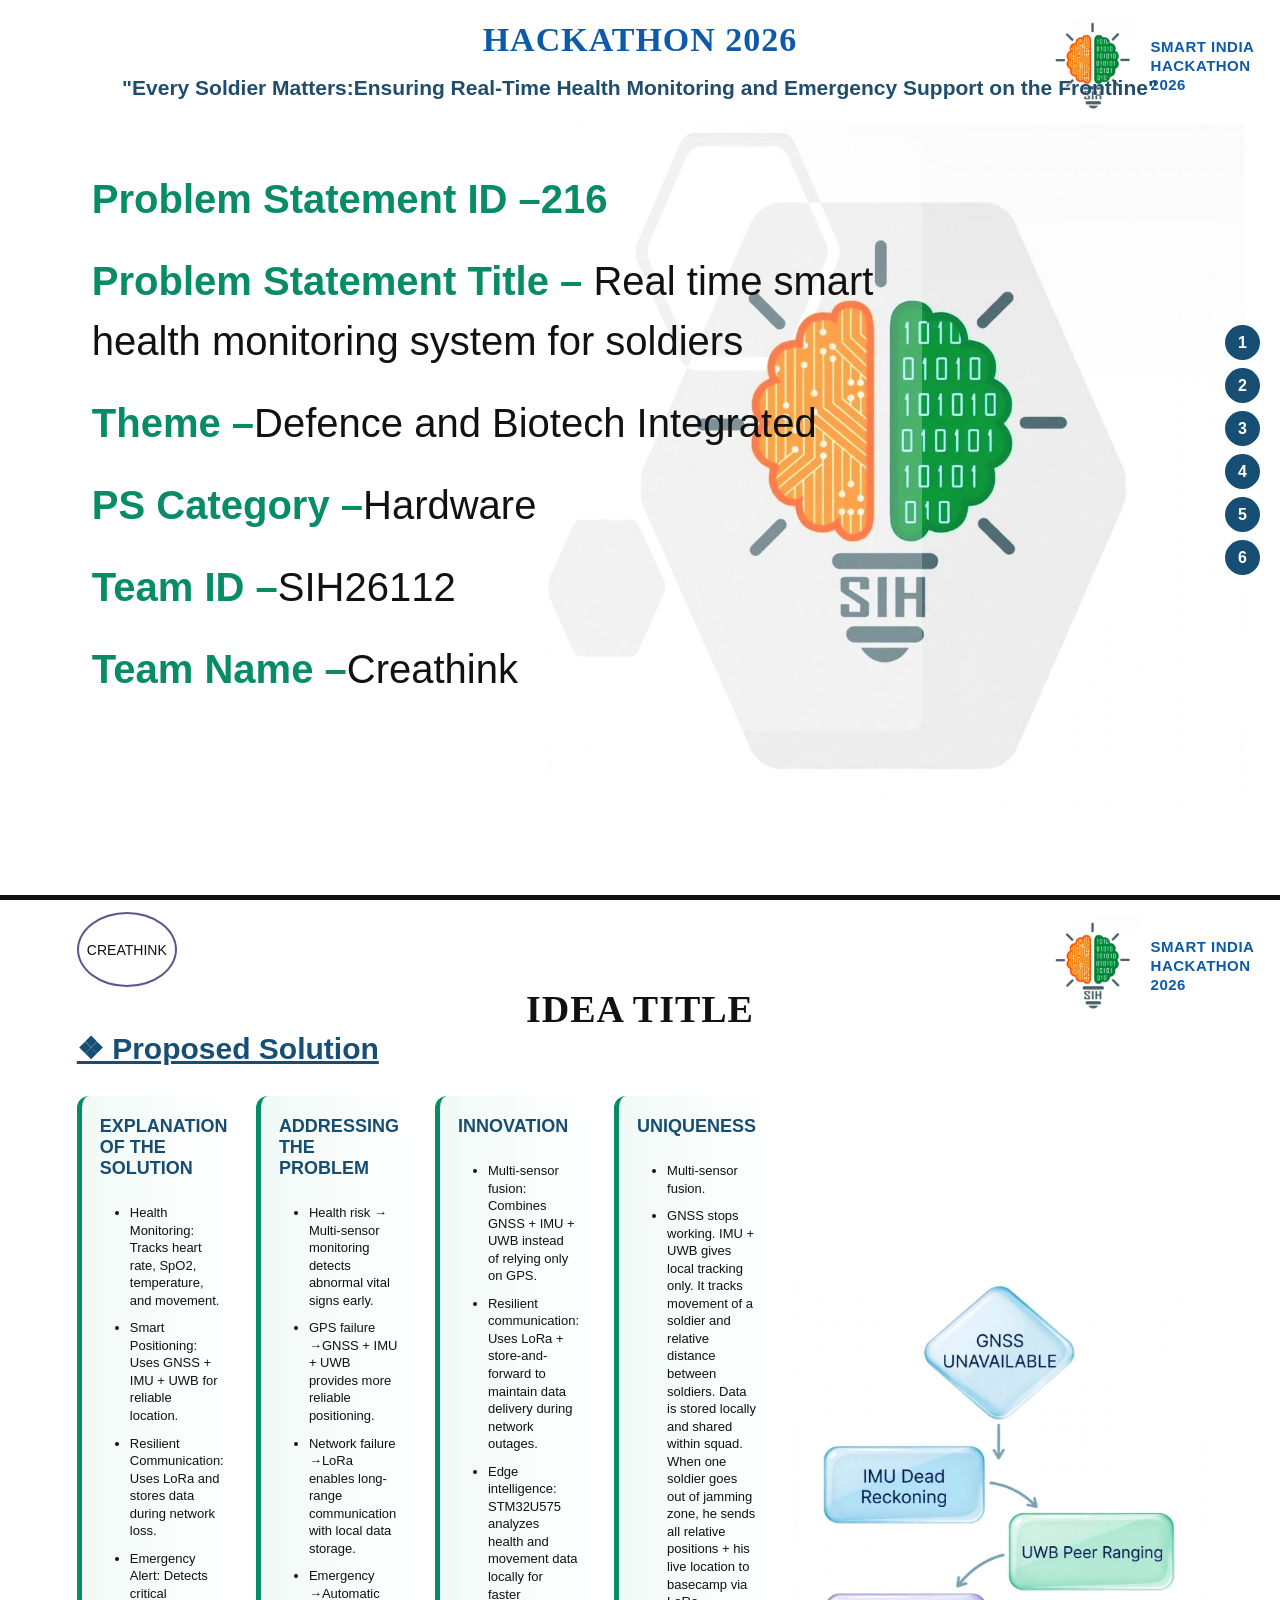
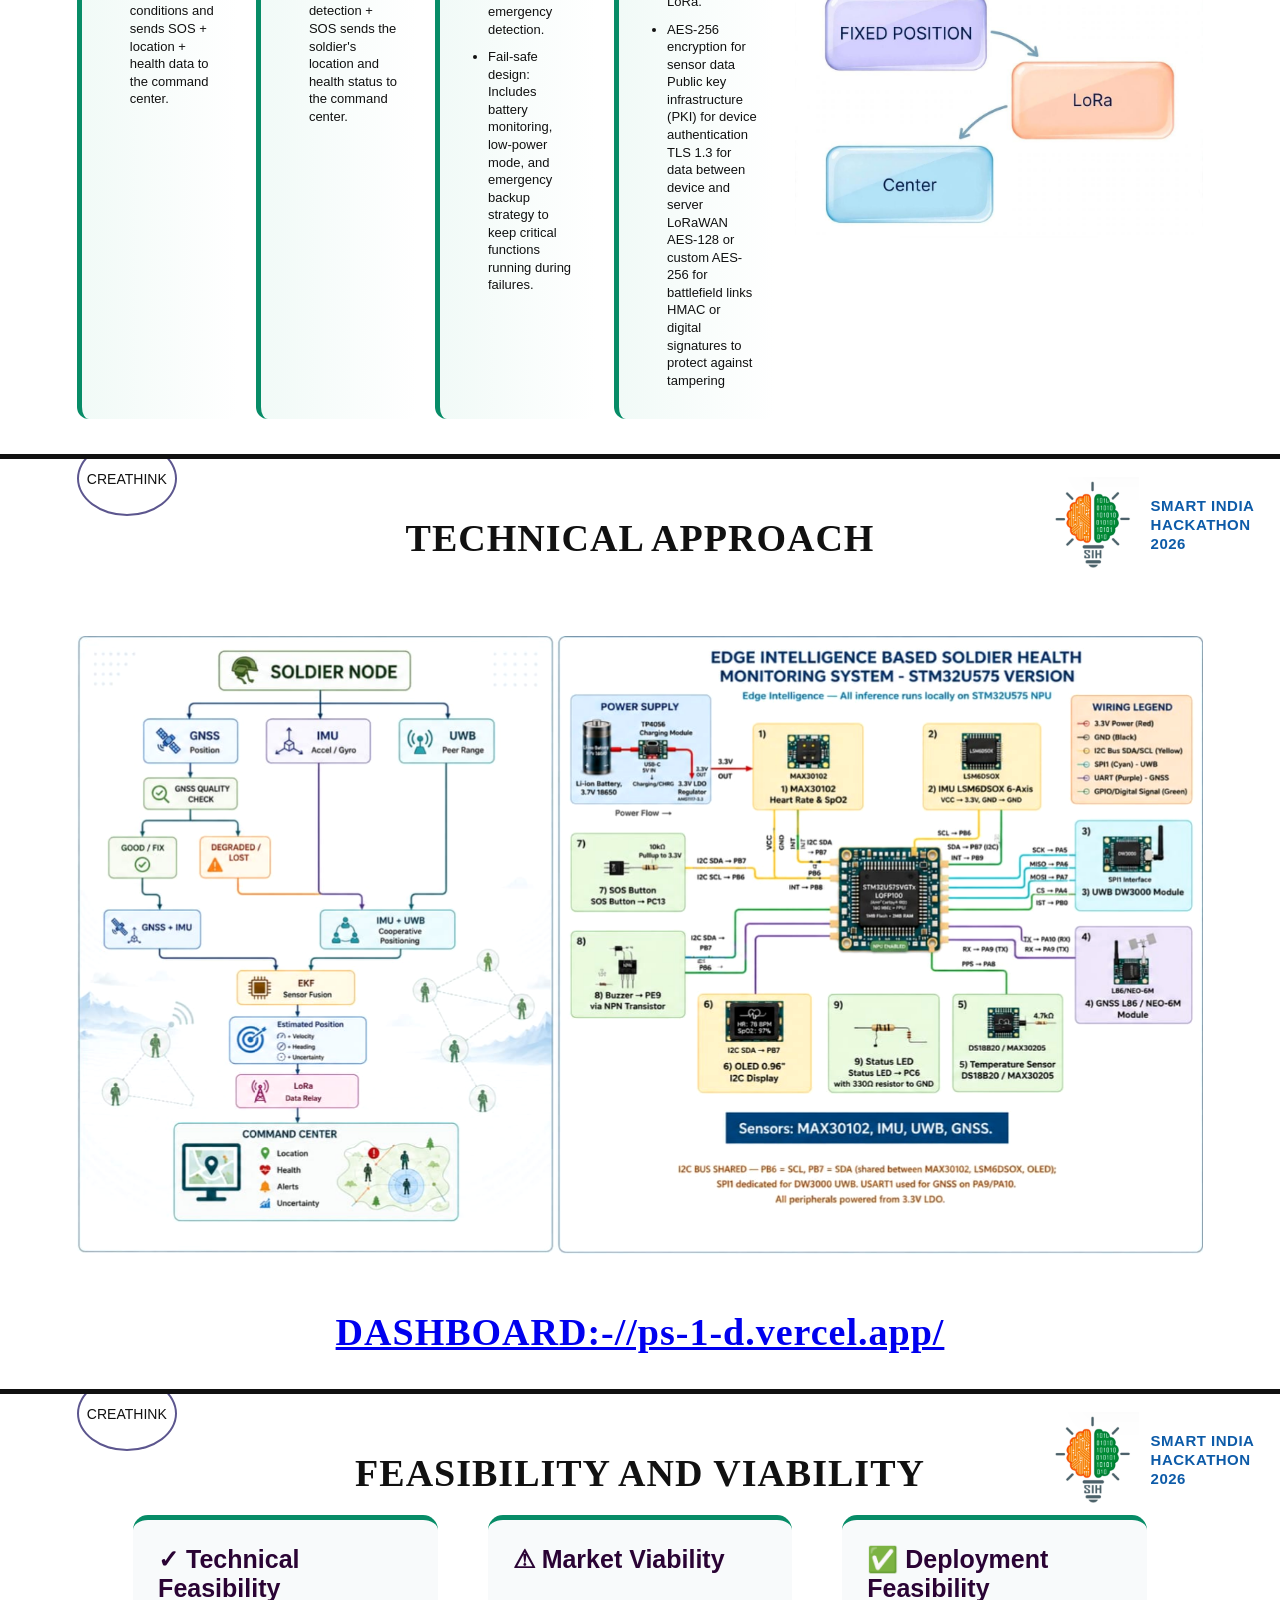
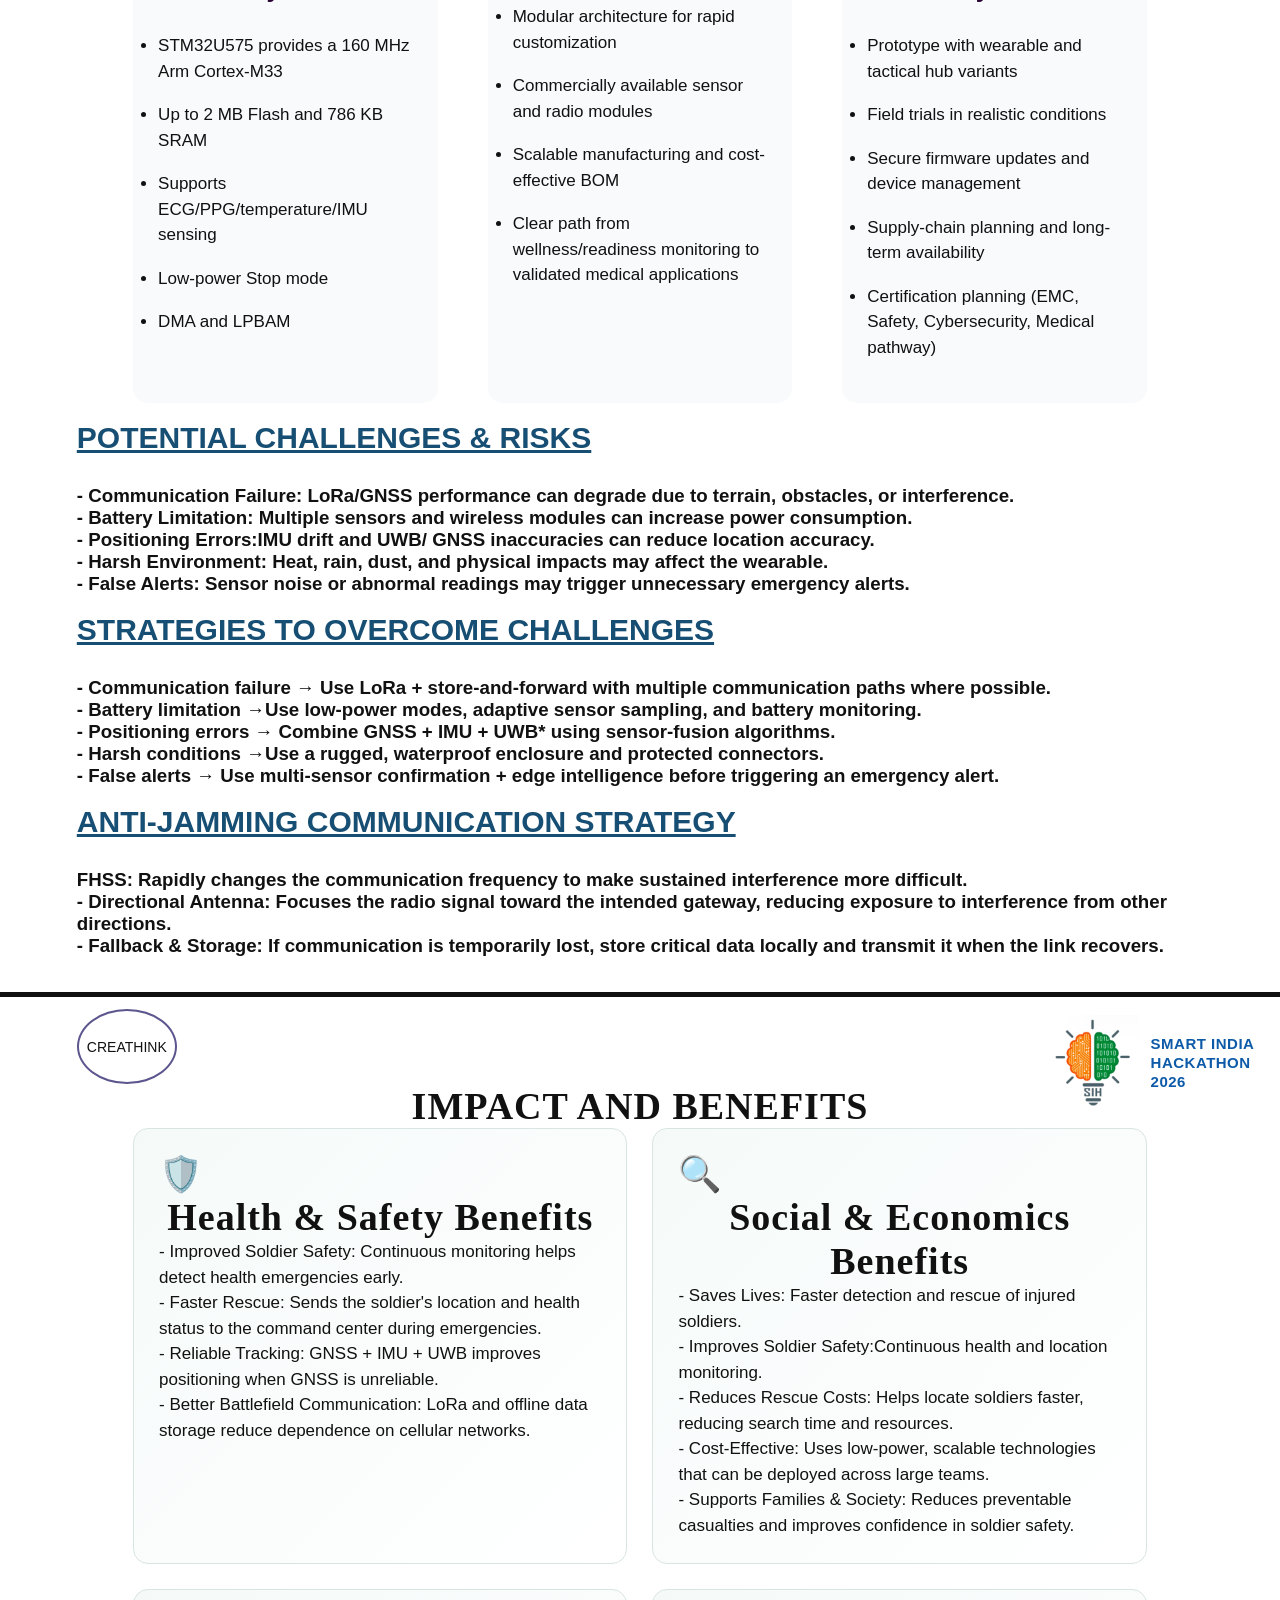
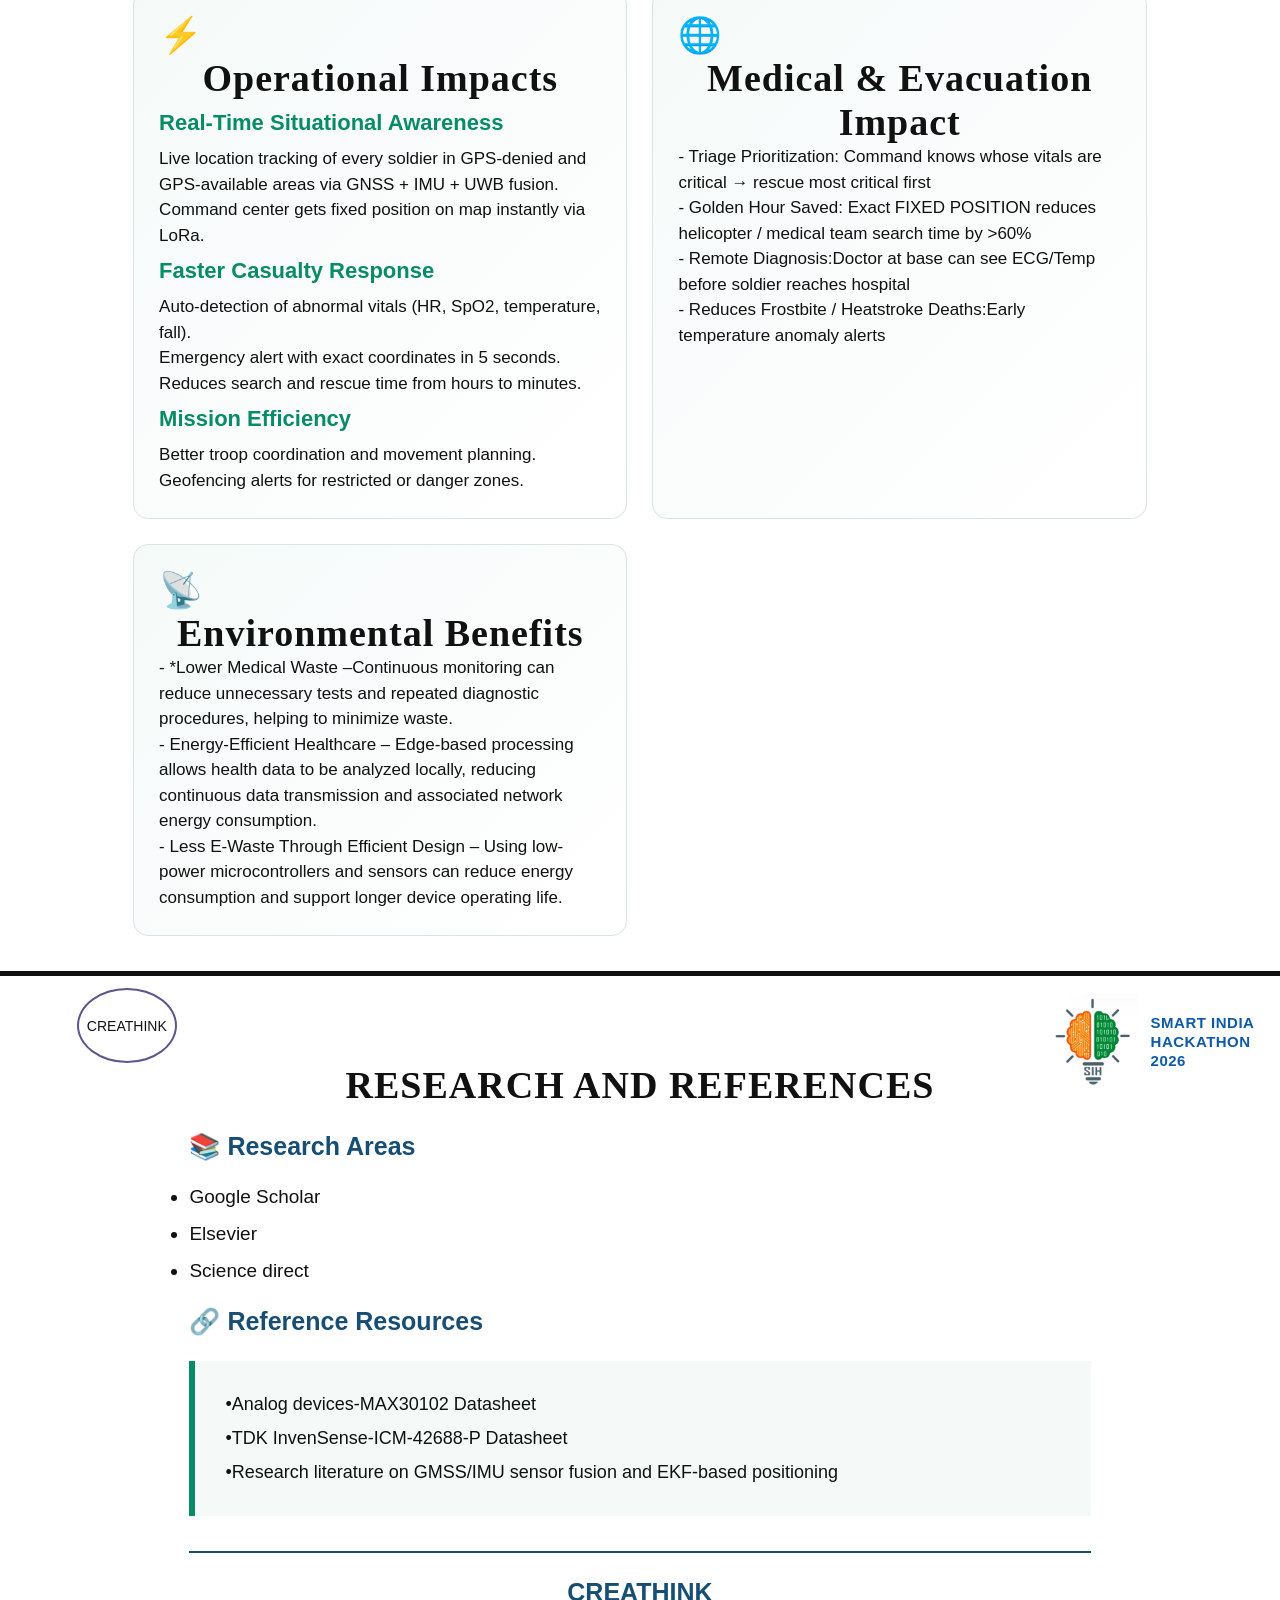
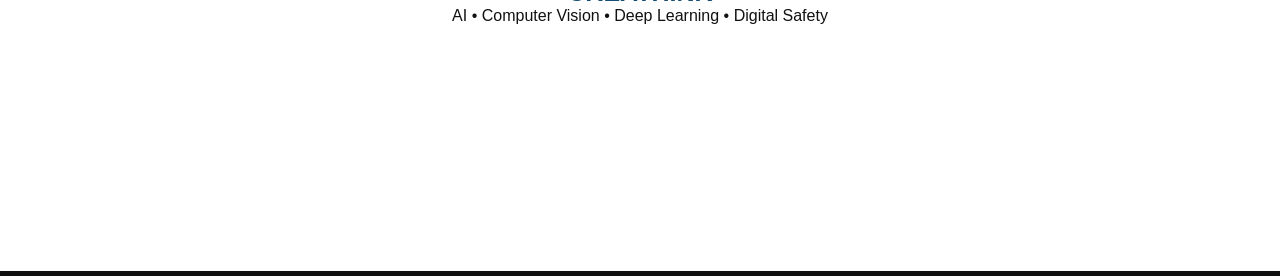
<file: index.html>
<!DOCTYPE html>
<html lang="en">
<head>
    <meta charset="UTF-8">
    <meta name="viewport" content="width=device-width, initial-scale=1.0">
    <title>SIH 2026 - Deepfake Detection</title>
    <link rel="stylesheet" href="index.css">
</head>

<body>

<div class="presentation">

    <!-- SLIDE 1 -->
    <section id="slide1" class="slide slide1">
        <div class="top-row">
            <header class="header">
                <div class="title-section">
                <h1>HACKATHON 2026</h1>
 </div>
            </header>

            <div class="sih">
                <img src="index5.jpeg" alt="SIH2026">
                <div class="sih-text">
                    <span>SMART INDIA</span>
                    <span>HACKATHON</span>
                    <span>2026</span>
                </div>
            </div>
        </div>

        <h3 class="subtitle">
            "Every Soldier Matters:Ensuring Real-Time Health Monitoring and Emergency Support on the Frontline"
        </h3>

        <div class="main-visual"></div>

        <div class="content">

            <p><b>Problem Statement ID –216</b></p>

            <p><b>Problem Statement Title –</b> Real time smart health monitoring system for soldiers</p>

            <p>
                <b>Theme –</b>Defence and Biotech Integrated
                <span></span>
            </p>

            <p>
                <b>PS Category –</b>Hardware
            
            </p>

            <p>
                <b>Team ID –</b>SIH26112
                
            </p>

            <p>
                <b>Team Name –</b>Creathink
                
            </p>

        </div>



    </section>


    <!-- SLIDE 2 -->
    <section id="slide2" class="slide slide2">

        <header>
            <div class="team">CREATHINK</div>
            <h1>IDEA TITLE</h1>
            
        </header>

        <div class="sih">
            <img src="index5.jpeg" alt="SIH2026">
            <div class="sih-text">
                <span>SMART INDIA</span>
                <span>HACKATHON</span>
                <span>2026</span>
            </div>
        </div>
 
        <h2>❖ Proposed Solution</h2>

        <div class="slide2-content">
            <div class="slide2-left">
                <div class="solution-grid">

            <div class="box solution-box">
                <h3>EXPLANATION OF THE SOLUTION</h3>
                <ul>
  <li>Health Monitoring: Tracks heart rate, SpO2, temperature, and movement.</li>
<li> Smart Positioning: Uses GNSS + IMU + UWB for reliable location.</li>
 <li>Resilient Communication: Uses LoRa and stores data during network loss.</li>
 <li>Emergency Alert: Detects critical conditions and sends SOS + location + health data to the command center.</li>
                    
                </ul>
            </div>

            <div class="box solution-box">
                <h3>ADDRESSING THE PROBLEM</h3>
                <ul>
  <li> Health risk → Multi-sensor monitoring detects abnormal vital signs early.</li>
 <li>GPS failure →GNSS + IMU + UWB provides more reliable positioning.</li>
 <li>Network failure →LoRa enables long-range communication with local data storage.</li>
 <li>Emergency →Automatic detection + SOS sends the soldier's location and health status to the command center.</li>
                </ul>
            </div>

            <div class="box solution-box">
                <h3>INNOVATION</h3>
                <ul>
                   <li>Multi-sensor fusion: Combines GNSS + IMU + UWB instead of relying only on GPS.</li>
 <li>Resilient communication: Uses LoRa + store-and-forward to maintain data delivery during network outages.</li>
 <li>Edge intelligence: STM32U575 analyzes health and movement data locally for faster emergency detection.</li>
 <li>Fail-safe design: Includes battery monitoring, low-power mode, and emergency backup strategy to keep critical functions running during failures.</li>
                </ul>
            </div>

            <div class="box solution-box">
                <h3>UNIQUENESS</h3>
                <ul>
                 <li>Multi-sensor fusion.</li>   
<li>GNSS stops working.
IMU + UWB gives local tracking only.
It tracks movement of a soldier and relative distance between soldiers.
Data is stored locally and shared within squad.
When one soldier goes out of jamming zone, 
he sends all relative positions + his live location to basecamp via LoRa.</li>
<li>AES-256 encryption for sensor data
Public key infrastructure (PKI) for device authentication
TLS 1.3 for data between device and server
LoRaWAN AES-128 or custom AES-256 for battlefield links
HMAC or digital signatures to protect against tampering</li>

 
                </ul>
            </div>

                </div>
            </div>
            <div class="slide2-right">
                <img src="index4.jpeg" alt="Solution visual">
            </div>
        </div>

    </section>


    <!-- SLIDE 3 -->
    <section id="slide3" class="slide slide3">

        <header>
            <div class="team">CREATHINK</div>
            <h1>TECHNICAL APPROACH</h1>
            
        </header>

        <div class="sih">
            <img src="index5.jpeg" alt="SIH2026">
            <div class="sih-text">
                <span>SMART INDIA</span>
                <span>HACKATHON</span>
                <span>2026</span>
            </div>
        </div>

       

        <div class="tech-layout">
            <div class="image-panel">
                <img src="index3.jpeg" alt="Technical architecture diagram">
            </div>

            
        </div>
        <a href="https://ps-1-d.vercel.app/"><h1>DASHBOARD:-//ps-1-d.vercel.app/</h1></a>

    </section>


    <!-- SLIDE 4 -->
    <section id="slide4" class="slide slide4">

        <header>
            <div class="team">CREATHINK</div>
            <h1>FEASIBILITY AND VIABILITY</h1>
            
        </header>

        <div class="sih">
            <img src="index5.jpeg" alt="SIH2026">
            <div class="sih-text">
                <span>SMART INDIA</span>
                <span>HACKATHON</span>
                <span>2026</span>
            </div>
        </div>

        <div class="two-column">

            <div>
                <h2>✓ Technical Feasibility</h2>

                <ul>
                    <li>STM32U575 provides a 160 MHz Arm Cortex-M33</li>
                    <li>Up to 2 MB Flash and 786 KB SRAM</li>
                    <li>Supports ECG/PPG/temperature/IMU sensing</li>
                    <li>Low-power Stop mode</li>
                    <li>DMA and LPBAM</li>
                </ul>
            </div>

            <div>
                <h2>⚠ Market Viability</h2>

                <ul>
                    <li>Modular architecture for rapid customization</li>
                    <li>Commercially available sensor and radio modules</li>
                    <li>Scalable manufacturing and cost-effective BOM</li>
                    <li>Clear path from wellness/readiness monitoring to validated medical applications</li>
                </ul>
            </div>

            <div>
                <h2>✅ Deployment Feasibility</h2>

                <ul>
                    <li>Prototype with wearable and tactical hub variants</li>
                    <li>Field trials in realistic conditions</li>
                    <li>Secure firmware updates and device management</li>
                    <li>Supply-chain planning and long-term availability</li>
                    <li>Certification planning (EMC, Safety, Cybersecurity, Medical pathway)</li>
                </ul>
            </div>

        </div>
        <br>
        <h2>POTENTIAL CHALLENGES & RISKS</h2>
        <h3>- Communication Failure: LoRa/GNSS performance can degrade due to terrain, 
            obstacles, or interference.</h3>
        <h3>- Battery Limitation: Multiple sensors and wireless modules can increase 
            power consumption.</h3>
        <h3>- Positioning Errors:IMU drift and UWB/ GNSS inaccuracies can reduce location accuracy.</h3>
        <h3>- Harsh Environment: Heat, rain, dust, and physical impacts may affect the wearable.</h3>
        <h3>- False Alerts: Sensor noise or abnormal readings may trigger unnecessary emergency alerts.</h3>
<br>
<h2>STRATEGIES TO OVERCOME CHALLENGES</h2>
<h3>- Communication failure → Use LoRa + store-and-forward with multiple 
    communication paths where possible.</h3>
<h3>- Battery limitation →Use low-power modes,
adaptive sensor sampling, and battery monitoring.</h3>
<h3>- Positioning errors → Combine GNSS + IMU + UWB* using sensor-fusion algorithms.</h3>
<h3>- Harsh conditions →Use a rugged, waterproof enclosure and protected connectors.</h3>
<h3>- False alerts → Use multi-sensor confirmation + edge intelligence before 
    triggering an emergency alert.</h3>
    <br>
    <h2>ANTI-JAMMING COMMUNICATION STRATEGY</h2>
    <h3> FHSS: Rapidly changes the communication frequency 
        to make sustained interference more difficult.</h3>
    <h3>- Directional Antenna: Focuses the radio signal toward the intended gateway, 
        reducing exposure to interference from other directions.</h3>
    <h3>- Fallback & Storage: If communication is temporarily lost, 
        store critical data locally and transmit it when the link recovers.</h3>
    </section>


    <!-- SLIDE 5 -->
    <section id="slide5" class="slide slide5">

        <header>
            <div class="team">CREATHINK</div>
            <h1>IMPACT AND BENEFITS</h1>
            
        </header>

        <div class="sih">
            <img src="index5.jpeg" alt="SIH2026">
            <div class="sih-text">
                <span>SMART INDIA</span>
                <span>HACKATHON</span>
                <span>2026</span>
            </div>
        </div>

        <div class="impact">

            <div class="impact-card">
                <div class="icon">🛡️</div>
                <h1>Health & Safety Benefits</h1>
                 <p>- Improved Soldier Safety: Continuous monitoring helps detect health emergencies early.</p>
<p>- Faster Rescue: Sends the soldier's location and health status to the command center
     during emergencies.</p>
<p>- Reliable Tracking: GNSS + IMU + UWB improves positioning when GNSS is unreliable.</p>
<p>- Better Battlefield Communication: LoRa and offline data storage reduce dependence 
    on cellular networks.</p>
            </div>

            <div class="impact-card">
                <div class="icon">🔍</div>
                <h1>Social & Economics Benefits</h1>
                <p>- Saves Lives: Faster detection and rescue of injured soldiers.</p>
                <p>- Improves Soldier Safety:Continuous health and location monitoring.</p>
                <p>- Reduces Rescue Costs: Helps locate soldiers faster, reducing search time and resources.</p>
                <p>- Cost-Effective: Uses low-power, scalable technologies that can be deployed across large teams.</p>
                <p>- Supports Families & Society: Reduces preventable casualties and improves confidence in soldier safety.</p>

            </div>

            <div class="impact-card">
                <div class="icon">⚡</div>
                <h1>Operational Impacts</h1>

                <h3>Real-Time Situational Awareness</h3>
                <p>Live location tracking of every soldier in GPS-denied and GPS-available areas via GNSS + IMU + UWB fusion.<br>
                Command center gets fixed position on map instantly via LoRa.</p>

                <h3>Faster Casualty Response</h3>
                <p>Auto-detection of abnormal vitals (HR, SpO2, temperature, fall).<br>
                Emergency alert with exact coordinates in 5 seconds.<br>
                Reduces search and rescue time from hours to minutes.</p>

                <h3>Mission Efficiency</h3>
                <p>Better troop coordination and movement planning.<br>
                Geofencing alerts for restricted or danger zones.</p>
            </div>

            <div class="impact-card">
                <div class="icon">🌐</div>
                <h1>Medical & Evacuation Impact</h1>
                <p> - Triage Prioritization: Command knows whose vitals are critical →
                     rescue most critical first</p>
<p>- Golden Hour Saved: Exact FIXED POSITION reduces helicopter /
     medical team search time by >60% </p>
<p>- Remote Diagnosis:Doctor at base can see ECG/Temp before soldier 
reaches hospital</p>
<p>- Reduces Frostbite / Heatstroke Deaths:Early temperature anomaly alerts
                </p>
            </div>

            <div class="impact-card">
                <div class="icon">📡</div>
                <h1>Environmental Benefits</h1>
                <p>- *Lower Medical Waste –Continuous monitoring can reduce unnecessary tests and repeated diagnostic
                     procedures, helping to minimize waste.</p>
<p>-  Energy-Efficient Healthcare – Edge-based processing allows health data to
 be analyzed locally, reducing continuous data transmission and associated 
 network energy consumption.</p>
<p>- Less E-Waste Through Efficient Design – Using low-power microcontrollers and sensors 
can reduce energy consumption and support longer device operating life.</p>
                
            </div>

        </div>

    

    </section>


    <!-- SLIDE 6 -->
    <section id="slide6" class="slide slide6">

        <header>
            <div class="team">CREATHINK</div>
            <h1>RESEARCH AND REFERENCES</h1>
            
        </header>

        <div class="sih">
            <img src="index5.jpeg" alt="SIH2026">
            <div class="sih-text">
                <span>SMART INDIA</span>
                <span>HACKATHON</span>
                <span>2026</span>
            </div>
        </div>

        <div class="references">

            <h2>📚 Research Areas</h2>

            <ul>
                <li>Google Scholar  </li>
                <li>Elsevier</li>
                <li>Science direct</li>
                
            </ul>

            <h2>🔗 Reference Resources</h2>

            <div class="reference-box">
                <p>•Analog devices-MAX30102 Datasheet </p>
                <p>•TDK InvenSense-ICM-42688-P Datasheet</p>
                <p>•Research literature on GMSS/IMU sensor fusion and EKF-based positioning</p>
                
            </div>

            <div class="final">
                <h2>CREATHINK</h2>
                <p>
                    AI • Computer Vision • Deep Learning • Digital Safety
                </p>
            </div>

        </div>

    </section>

</div>

<!-- Navigation -->
<div class="navigation">
    <a href="#slide1">1</a>
    <a href="#slide2">2</a>
    <a href="#slide3">3</a>
    <a href="#slide4">4</a>
    <a href="#slide5">5</a>
    <a href="#slide6">6</a>
</div>

</body>
</html>
</file>
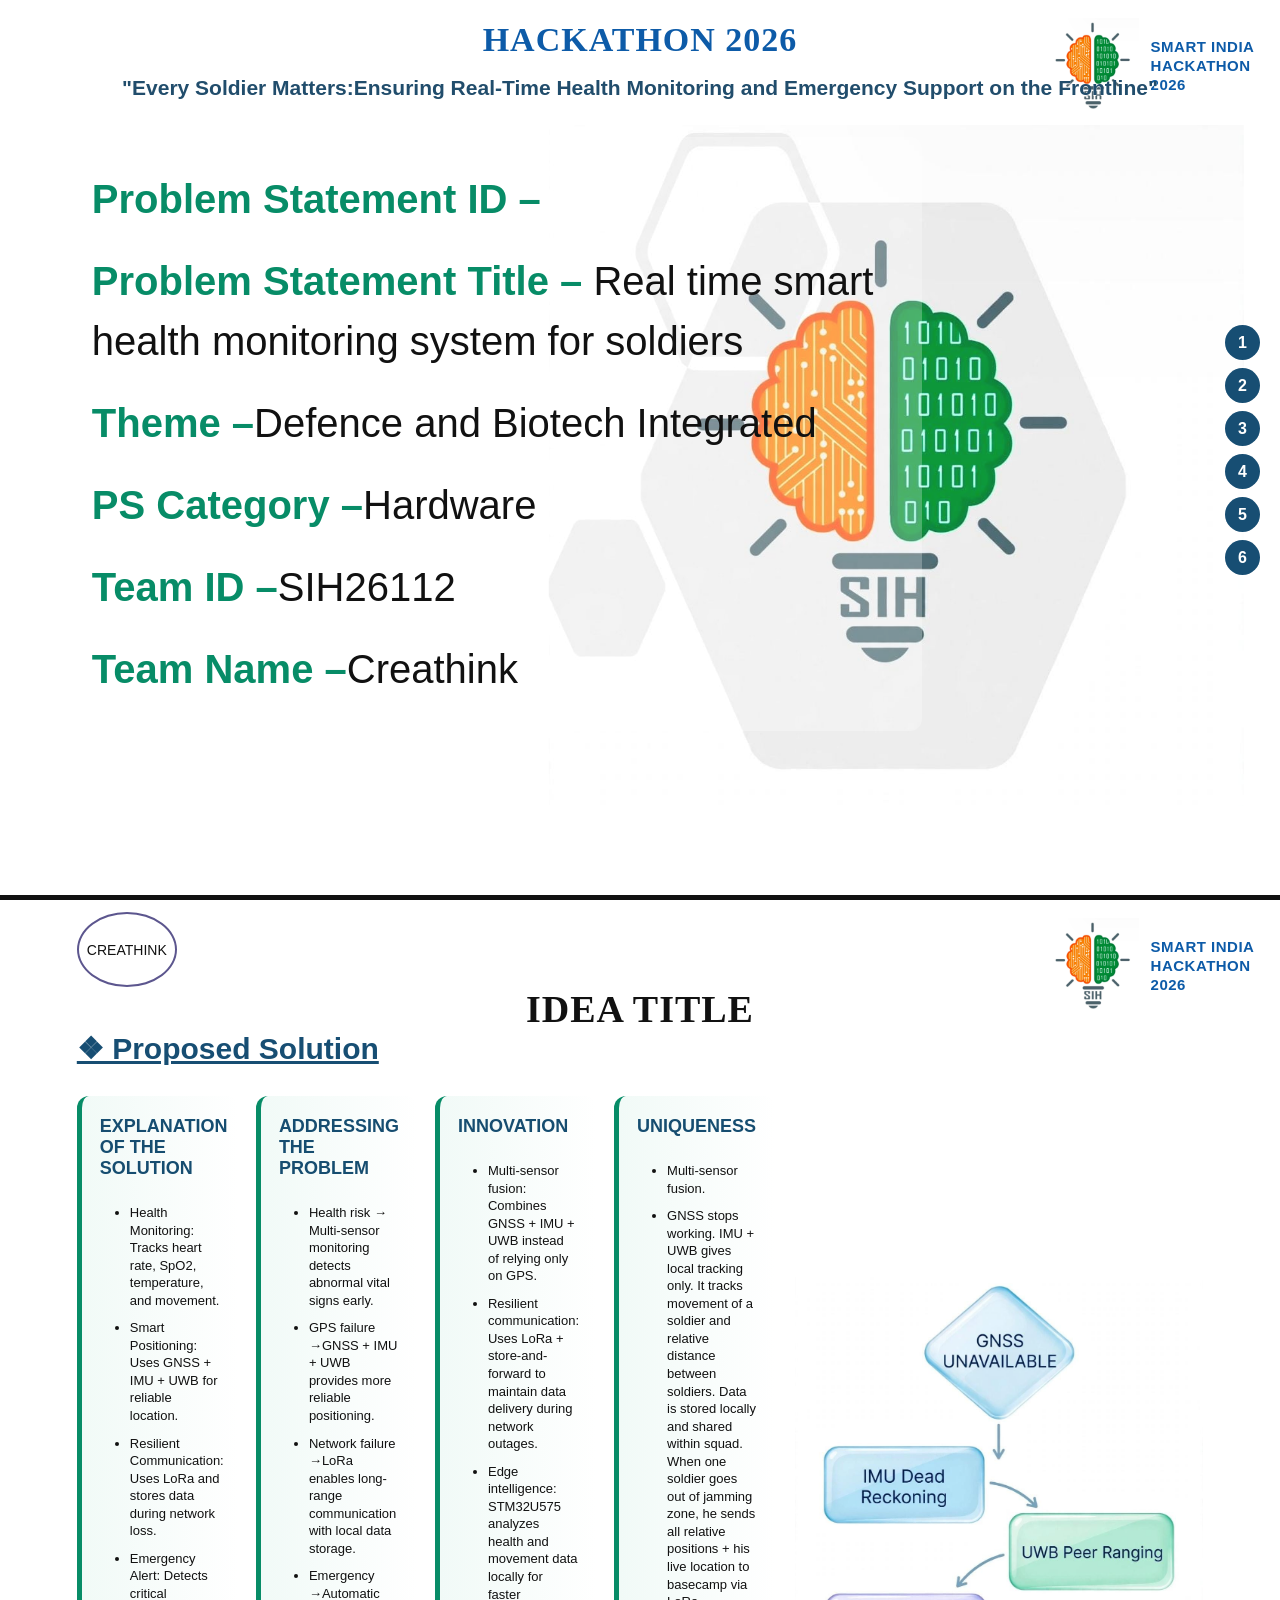
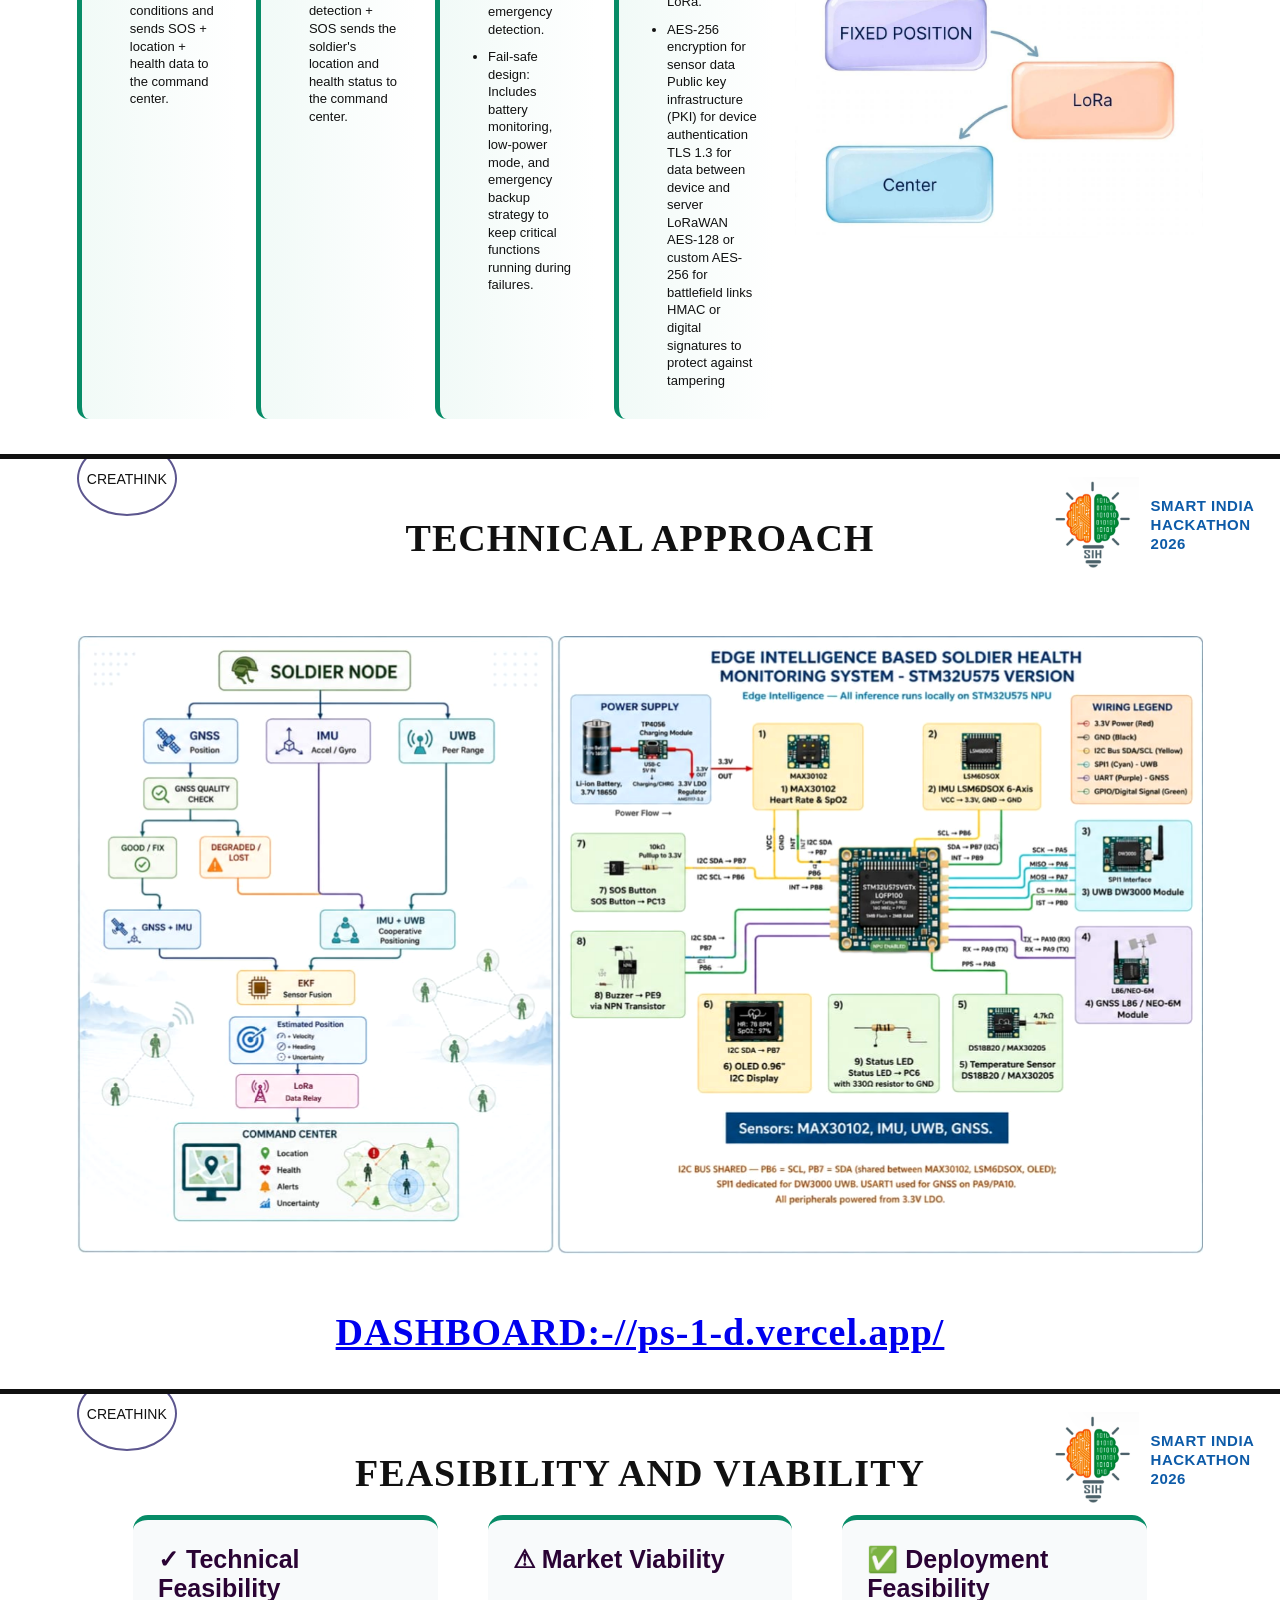
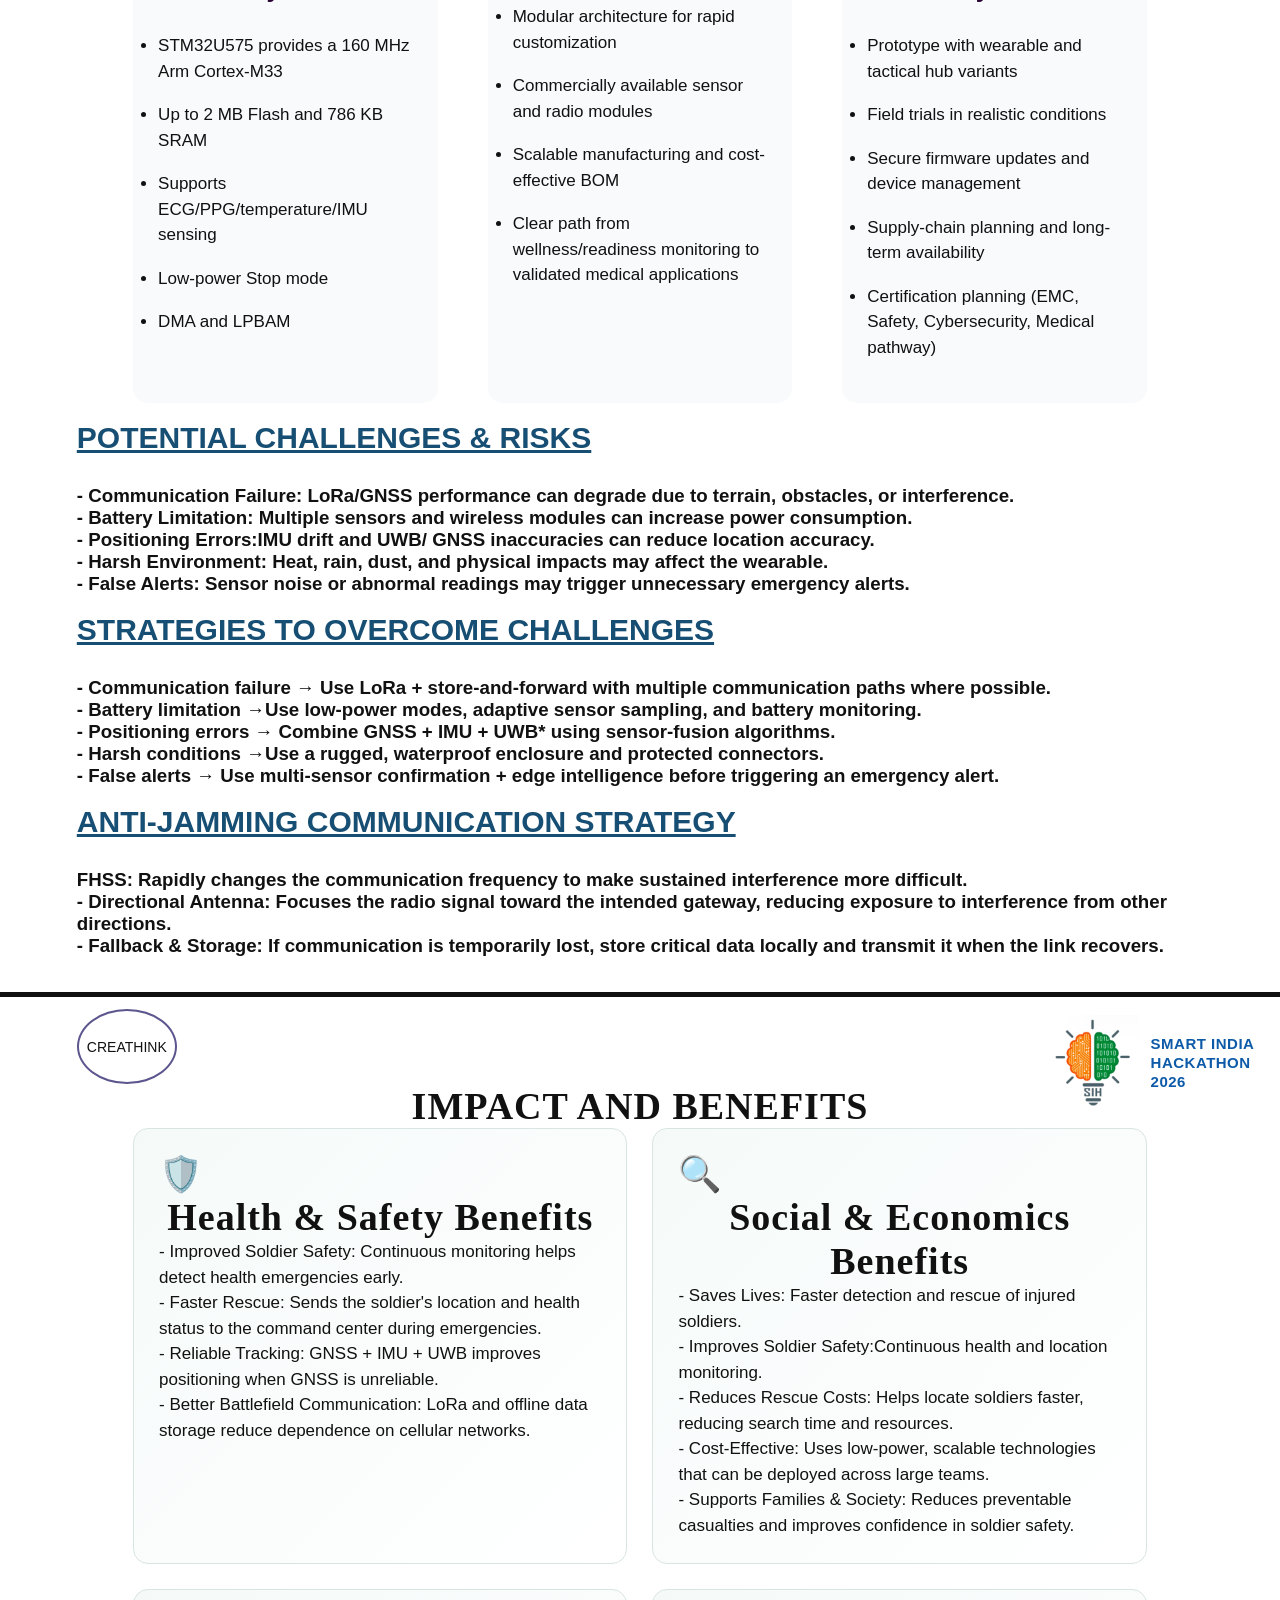
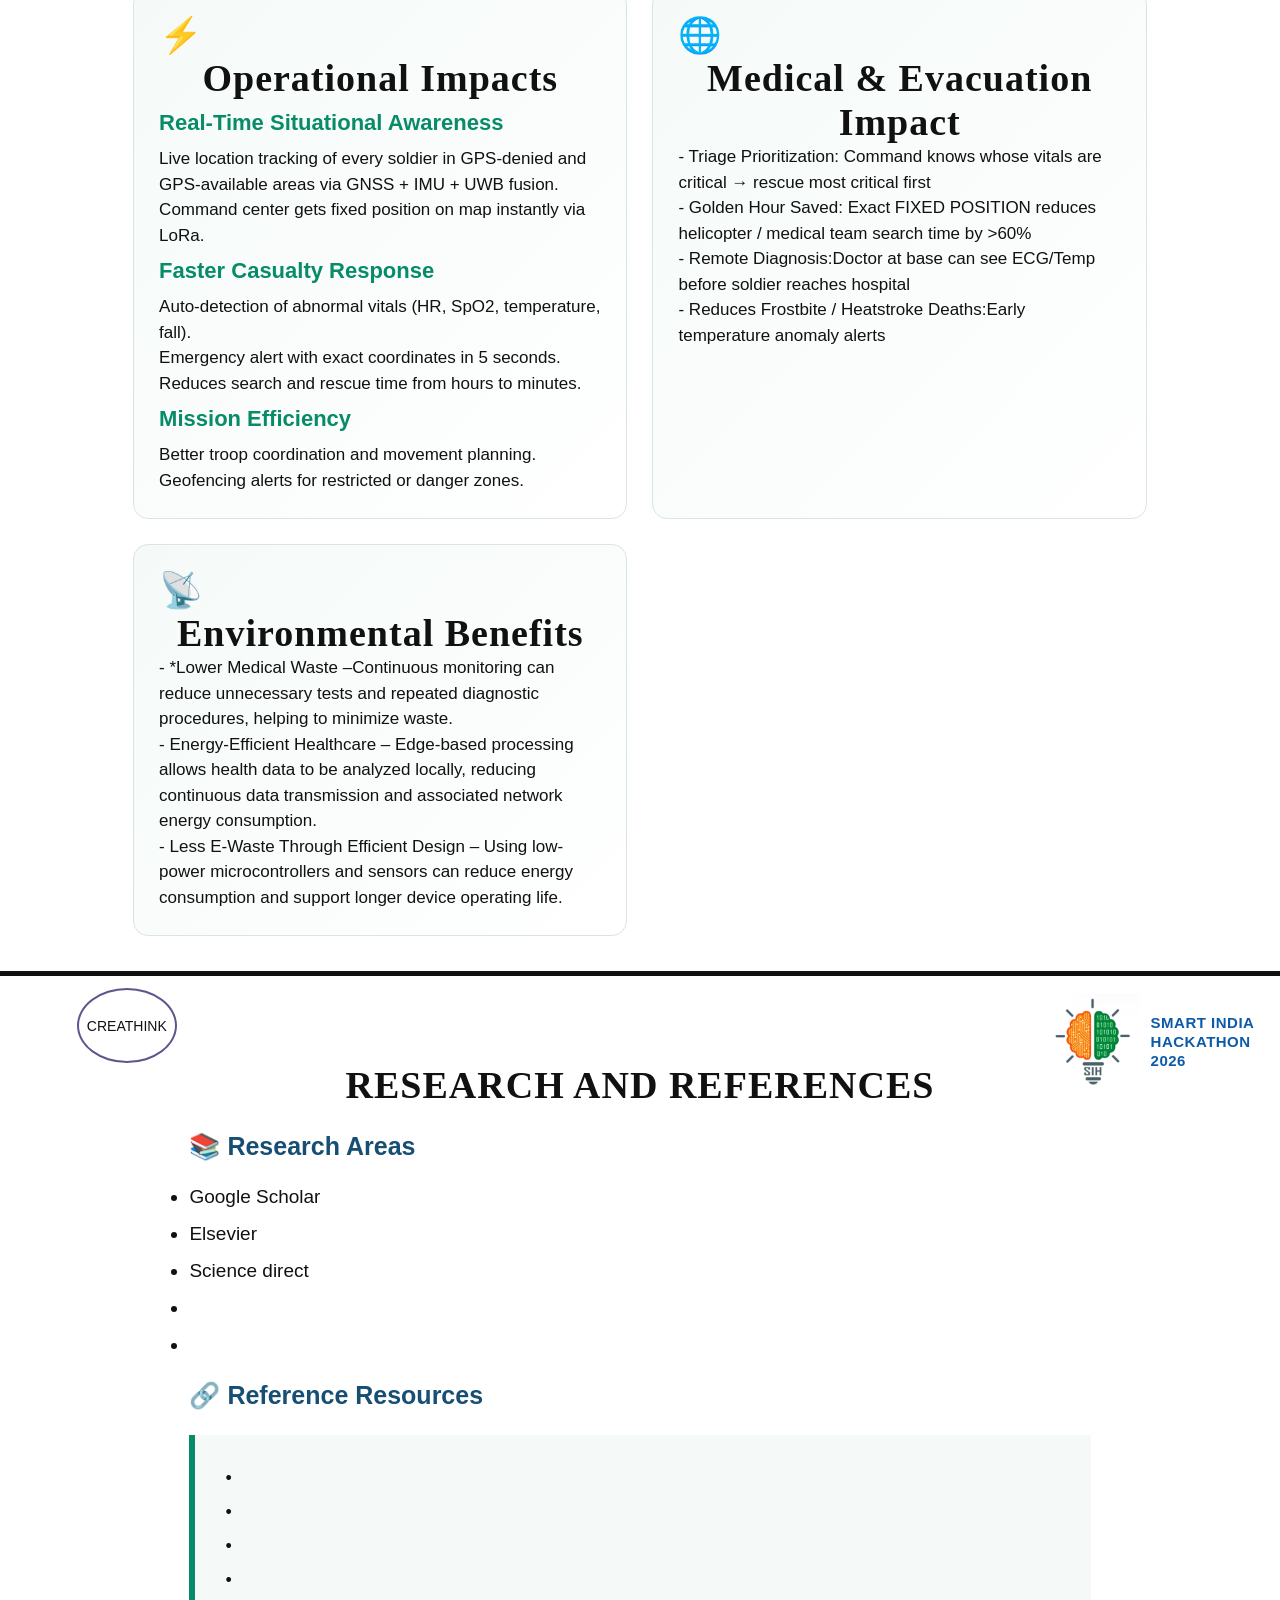
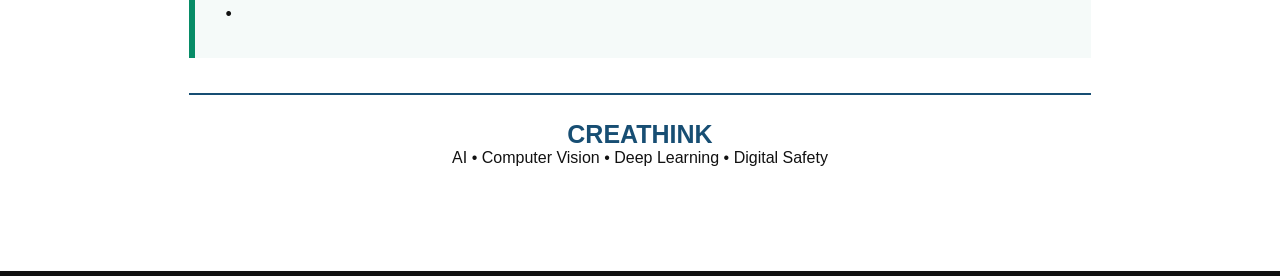
<file: ppt1.html>
<!DOCTYPE html>
<html lang="en">
<head>
    <meta charset="UTF-8">
    <meta name="viewport" content="width=device-width, initial-scale=1.0">
    <title>SIH 2026 - Deepfake Detection</title>
    <link rel="stylesheet" href="ppt1.css">
</head>

<body>

<div class="presentation">

    <!-- SLIDE 1 -->
    <section id="slide1" class="slide slide1">
        <div class="top-row">
            <header class="header">
                <div class="title-section">
                <h1>HACKATHON 2026</h1>
 </div>
            </header>

            <div class="sih">
                <img src="sihq.jpeg" alt="SIH2026">
                <div class="sih-text">
                    <span>SMART INDIA</span>
                    <span>HACKATHON</span>
                    <span>2026</span>
                </div>
            </div>
        </div>

        <h3 class="subtitle">
            "Every Soldier Matters:Ensuring Real-Time Health Monitoring and Emergency Support on the Frontline"
        </h3>

        <div class="main-visual"></div>

        <div class="content">

            <p><b>Problem Statement ID –</b></p>

            <p><b>Problem Statement Title –</b> Real time smart health monitoring system for soldiers</p>

            <p>
                <b>Theme –</b>Defence and Biotech Integrated
                <span></span>
            </p>

            <p>
                <b>PS Category –</b>Hardware
            
            </p>

            <p>
                <b>Team ID –</b>SIH26112
                
            </p>

            <p>
                <b>Team Name –</b>Creathink
                
            </p>

        </div>



    </section>


    <!-- SLIDE 2 -->
    <section id="slide2" class="slide slide2">

        <header>
            <div class="team">CREATHINK</div>
            <h1>IDEA TITLE</h1>
            
        </header>

        <div class="sih">
            <img src="sihq.jpeg" alt="SIH2026">
            <div class="sih-text">
                <span>SMART INDIA</span>
                <span>HACKATHON</span>
                <span>2026</span>
            </div>
        </div>
 
        <h2>❖ Proposed Solution</h2>

        <div class="slide2-content">
            <div class="slide2-left">
                <div class="solution-grid">

            <div class="box solution-box">
                <h3>EXPLANATION OF THE SOLUTION</h3>
                <ul>
  <li>Health Monitoring: Tracks heart rate, SpO2, temperature, and movement.</li>
<li> Smart Positioning: Uses GNSS + IMU + UWB for reliable location.</li>
 <li>Resilient Communication: Uses LoRa and stores data during network loss.</li>
 <li>Emergency Alert: Detects critical conditions and sends SOS + location + health data to the command center.</li>
                    
                </ul>
            </div>

            <div class="box solution-box">
                <h3>ADDRESSING THE PROBLEM</h3>
                <ul>
  <li> Health risk → Multi-sensor monitoring detects abnormal vital signs early.</li>
 <li>GPS failure →GNSS + IMU + UWB provides more reliable positioning.</li>
 <li>Network failure →LoRa enables long-range communication with local data storage.</li>
 <li>Emergency →Automatic detection + SOS sends the soldier's location and health status to the command center.</li>
                </ul>
            </div>

            <div class="box solution-box">
                <h3>INNOVATION</h3>
                <ul>
                   <li>Multi-sensor fusion: Combines GNSS + IMU + UWB instead of relying only on GPS.</li>
 <li>Resilient communication: Uses LoRa + store-and-forward to maintain data delivery during network outages.</li>
 <li>Edge intelligence: STM32U575 analyzes health and movement data locally for faster emergency detection.</li>
 <li>Fail-safe design: Includes battery monitoring, low-power mode, and emergency backup strategy to keep critical functions running during failures.</li>
                </ul>
            </div>

            <div class="box solution-box">
                <h3>UNIQUENESS</h3>
                <ul>
                 <li>Multi-sensor fusion.</li>   
<li>GNSS stops working.
IMU + UWB gives local tracking only.
It tracks movement of a soldier and relative distance between soldiers.
Data is stored locally and shared within squad.
When one soldier goes out of jamming zone, 
he sends all relative positions + his live location to basecamp via LoRa.</li>
<li>AES-256 encryption for sensor data
Public key infrastructure (PKI) for device authentication
TLS 1.3 for data between device and server
LoRaWAN AES-128 or custom AES-256 for battlefield links
HMAC or digital signatures to protect against tampering</li>

 
                </ul>
            </div>

                </div>
            </div>
            <div class="slide2-right">
                <img src="bd5.jpeg" alt="Solution visual">
            </div>
        </div>

    </section>


    <!-- SLIDE 3 -->
    <section id="slide3" class="slide slide3">

        <header>
            <div class="team">CREATHINK</div>
            <h1>TECHNICAL APPROACH</h1>
            
        </header>

        <div class="sih">
            <img src="sihq.jpeg" alt="SIH2026">
            <div class="sih-text">
                <span>SMART INDIA</span>
                <span>HACKATHON</span>
                <span>2026</span>
            </div>
        </div>

       

        <div class="tech-layout">
            <div class="image-panel">
                <img src="tc.jpeg" alt="Technical architecture diagram">
            </div>

            
        </div>
        <a href="https://ps-1-d.vercel.app/"><h1>DASHBOARD:-//ps-1-d.vercel.app/</h1></a>

    </section>


    <!-- SLIDE 4 -->
    <section id="slide4" class="slide slide4">

        <header>
            <div class="team">CREATHINK</div>
            <h1>FEASIBILITY AND VIABILITY</h1>
            
        </header>

        <div class="sih">
            <img src="sihq.jpeg" alt="SIH2026">
            <div class="sih-text">
                <span>SMART INDIA</span>
                <span>HACKATHON</span>
                <span>2026</span>
            </div>
        </div>

        <div class="two-column">

            <div>
                <h2>✓ Technical Feasibility</h2>

                <ul>
                    <li>STM32U575 provides a 160 MHz Arm Cortex-M33</li>
                    <li>Up to 2 MB Flash and 786 KB SRAM</li>
                    <li>Supports ECG/PPG/temperature/IMU sensing</li>
                    <li>Low-power Stop mode</li>
                    <li>DMA and LPBAM</li>
                </ul>
            </div>

            <div>
                <h2>⚠ Market Viability</h2>

                <ul>
                    <li>Modular architecture for rapid customization</li>
                    <li>Commercially available sensor and radio modules</li>
                    <li>Scalable manufacturing and cost-effective BOM</li>
                    <li>Clear path from wellness/readiness monitoring to validated medical applications</li>
                </ul>
            </div>

            <div>
                <h2>✅ Deployment Feasibility</h2>

                <ul>
                    <li>Prototype with wearable and tactical hub variants</li>
                    <li>Field trials in realistic conditions</li>
                    <li>Secure firmware updates and device management</li>
                    <li>Supply-chain planning and long-term availability</li>
                    <li>Certification planning (EMC, Safety, Cybersecurity, Medical pathway)</li>
                </ul>
            </div>

        </div>
        <br>
        <h2>POTENTIAL CHALLENGES & RISKS</h2>
        <h3>- Communication Failure: LoRa/GNSS performance can degrade due to terrain, 
            obstacles, or interference.</h3>
        <h3>- Battery Limitation: Multiple sensors and wireless modules can increase 
            power consumption.</h3>
        <h3>- Positioning Errors:IMU drift and UWB/ GNSS inaccuracies can reduce location accuracy.</h3>
        <h3>- Harsh Environment: Heat, rain, dust, and physical impacts may affect the wearable.</h3>
        <h3>- False Alerts: Sensor noise or abnormal readings may trigger unnecessary emergency alerts.</h3>
<br>
<h2>STRATEGIES TO OVERCOME CHALLENGES</h2>
<h3>- Communication failure → Use LoRa + store-and-forward with multiple 
    communication paths where possible.</h3>
<h3>- Battery limitation →Use low-power modes,
adaptive sensor sampling, and battery monitoring.</h3>
<h3>- Positioning errors → Combine GNSS + IMU + UWB* using sensor-fusion algorithms.</h3>
<h3>- Harsh conditions →Use a rugged, waterproof enclosure and protected connectors.</h3>
<h3>- False alerts → Use multi-sensor confirmation + edge intelligence before 
    triggering an emergency alert.</h3>
    <br>
    <h2>ANTI-JAMMING COMMUNICATION STRATEGY</h2>
    <h3> FHSS: Rapidly changes the communication frequency 
        to make sustained interference more difficult.</h3>
    <h3>- Directional Antenna: Focuses the radio signal toward the intended gateway, 
        reducing exposure to interference from other directions.</h3>
    <h3>- Fallback & Storage: If communication is temporarily lost, 
        store critical data locally and transmit it when the link recovers.</h3>
    </section>


    <!-- SLIDE 5 -->
    <section id="slide5" class="slide slide5">

        <header>
            <div class="team">CREATHINK</div>
            <h1>IMPACT AND BENEFITS</h1>
            
        </header>

        <div class="sih">
            <img src="sihq.jpeg" alt="SIH2026">
            <div class="sih-text">
                <span>SMART INDIA</span>
                <span>HACKATHON</span>
                <span>2026</span>
            </div>
        </div>

        <div class="impact">

            <div class="impact-card">
                <div class="icon">🛡️</div>
                <h1>Health & Safety Benefits</h1>
                 <p>- Improved Soldier Safety: Continuous monitoring helps detect health emergencies early.</p>
<p>- Faster Rescue: Sends the soldier's location and health status to the command center
     during emergencies.</p>
<p>- Reliable Tracking: GNSS + IMU + UWB improves positioning when GNSS is unreliable.</p>
<p>- Better Battlefield Communication: LoRa and offline data storage reduce dependence 
    on cellular networks.</p>
            </div>

            <div class="impact-card">
                <div class="icon">🔍</div>
                <h1>Social & Economics Benefits</h1>
                <p>- Saves Lives: Faster detection and rescue of injured soldiers.</p>
                <p>- Improves Soldier Safety:Continuous health and location monitoring.</p>
                <p>- Reduces Rescue Costs: Helps locate soldiers faster, reducing search time and resources.</p>
                <p>- Cost-Effective: Uses low-power, scalable technologies that can be deployed across large teams.</p>
                <p>- Supports Families & Society: Reduces preventable casualties and improves confidence in soldier safety.</p>

            </div>

            <div class="impact-card">
                <div class="icon">⚡</div>
                <h1>Operational Impacts</h1>

                <h3>Real-Time Situational Awareness</h3>
                <p>Live location tracking of every soldier in GPS-denied and GPS-available areas via GNSS + IMU + UWB fusion.<br>
                Command center gets fixed position on map instantly via LoRa.</p>

                <h3>Faster Casualty Response</h3>
                <p>Auto-detection of abnormal vitals (HR, SpO2, temperature, fall).<br>
                Emergency alert with exact coordinates in 5 seconds.<br>
                Reduces search and rescue time from hours to minutes.</p>

                <h3>Mission Efficiency</h3>
                <p>Better troop coordination and movement planning.<br>
                Geofencing alerts for restricted or danger zones.</p>
            </div>

            <div class="impact-card">
                <div class="icon">🌐</div>
                <h1>Medical & Evacuation Impact</h1>
                <p> - Triage Prioritization: Command knows whose vitals are critical →
                     rescue most critical first</p>
<p>- Golden Hour Saved: Exact FIXED POSITION reduces helicopter /
     medical team search time by >60% </p>
<p>- Remote Diagnosis:Doctor at base can see ECG/Temp before soldier 
reaches hospital</p>
<p>- Reduces Frostbite / Heatstroke Deaths:Early temperature anomaly alerts
                </p>
            </div>

            <div class="impact-card">
                <div class="icon">📡</div>
                <h1>Environmental Benefits</h1>
                <p>- *Lower Medical Waste –Continuous monitoring can reduce unnecessary tests and repeated diagnostic
                     procedures, helping to minimize waste.</p>
<p>-  Energy-Efficient Healthcare – Edge-based processing allows health data to
 be analyzed locally, reducing continuous data transmission and associated 
 network energy consumption.</p>
<p>- Less E-Waste Through Efficient Design – Using low-power microcontrollers and sensors 
can reduce energy consumption and support longer device operating life.</p>
                
            </div>

        </div>

    

    </section>


    <!-- SLIDE 6 -->
    <section id="slide6" class="slide slide6">

        <header>
            <div class="team">CREATHINK</div>
            <h1>RESEARCH AND REFERENCES</h1>
            
        </header>

        <div class="sih">
            <img src="sihq.jpeg" alt="SIH2026">
            <div class="sih-text">
                <span>SMART INDIA</span>
                <span>HACKATHON</span>
                <span>2026</span>
            </div>
        </div>

        <div class="references">

            <h2>📚 Research Areas</h2>

            <ul>
                <li>Google Scholar  </li>
                <li>Elsevier</li>
                <li>Science direct</li>
                <li></li>
                <li></li>
            </ul>

            <h2>🔗 Reference Resources</h2>

            <div class="reference-box">
                <p>• </p>
                <p>•</p>
                <p>•</p>
                <p>• </p>
                <p>•</p>
            </div>

            <div class="final">
                <h2>CREATHINK</h2>
                <p>
                    AI • Computer Vision • Deep Learning • Digital Safety
                </p>
            </div>

        </div>

    </section>

</div>

<!-- Navigation -->
<div class="navigation">
    <a href="#slide1">1</a>
    <a href="#slide2">2</a>
    <a href="#slide3">3</a>
    <a href="#slide4">4</a>
    <a href="#slide5">5</a>
    <a href="#slide6">6</a>
</div>

</body>
</html>
</file>
<file: index.css>
* {
    margin: 0;
    padding: 0;
    box-sizing: border-box;
}

html {
    scroll-behavior: smooth;
}

body {
    font-family: Arial, Helvetica, sans-serif;
    background: #111;
    color: #111;
}

.presentation {
    width: 100%;
}

/* =========================
   COMMON SLIDE
========================= */
.slide {
    min-height: 100vh;
    width: 100%;
    background: #fff;
    padding: 12px 6% 35px;
    position: relative;
    overflow: hidden;
    scroll-snap-align: start;
    border-bottom: 5px solid #111;
}

.slide h1 {
    font-family: Georgia, serif;
    font-size: 38px;
    text-align: center;
    letter-spacing: 1px;
}

.top-row {
    display: flex;
    align-items: flex-start;
    justify-content: space-between;
    gap: 12px;
    width: 100%;
}

.header {
    display: flex;
    align-items: center;
    justify-content: center;
    margin: 0;
    flex: 1;
}

.slide1 .sih {
    margin-left: auto;
    display: flex;
    align-items: center;
    justify-content: flex-end;
    gap: 12px;
    z-index: 2;
}

.title-section {
    width: 100%;
    display: flex;
    justify-content: center;
    align-items: center;
}

.title-section h1 {
    margin: 0;
    text-align: center;
    color: #0d5ba8;
    font-size: 34px;
    font-weight: 800;
    letter-spacing: 1px;
    line-height: 1.2;
}

header h1 {
    flex: 1;
}

.team {
    width: 100px;
    height: 75px;
    border: 2px solid #5c568e;
    border-radius: 50%;
    display: flex;
    align-items: center;
    justify-content: center;
    text-align: center;
    font-size: 14px;
    line-height: 18px;
}


/* ================= LOGO ================= */
.slide1 {
    position: relative;
    padding-top: 0;
    background: #ffffff;
}

.slide1 .sih,
.slide2 .sih,
.slide3 .sih,
.slide4 .sih,
.slide5 .sih,
.slide6 .sih {
    position: absolute;
    right: 2%;
    top: 18px;
    display: flex;
    align-items: center;
    justify-content: flex-end;
    gap: 12px;
    z-index: 2;
}

.slide1 .sih img,
.slide2 .sih img,
.slide3 .sih img,
.slide4 .sih img,
.slide5 .sih img,
.slide6 .sih img {
    width: 90px;
    height: auto;
    display: block;
    object-fit: contain;
}

.slide1 .sih-text,
.slide2 .sih-text,
.slide3 .sih-text,
.slide4 .sih-text,
.slide5 .sih-text,
.slide6 .sih-text {
    font-size: 15px;
    font-weight: 800;
    color: #0d5ba8;
    line-height: 1.25;
    text-align: left;
    letter-spacing: 0.5px;
}

.slide1 .sih-text span,
.slide2 .sih-text span,
.slide3 .sih-text span,
.slide4 .sih-text span,
.slide5 .sih-text span,
.slide6 .sih-text span {
    display: block;
}


/* =========================
   SLIDE 1
========================= */

.slide1 {
    padding-top: 20px;
}

.top {
    display: flex;
    justify-content: center;
    align-items: center;
    position: relative;
}

.top h1 {
    color: #144b72;
    font-size: 42px;
}

.sih-logo {
    position: absolute;
    right: 0;
    top: 0;
    text-align: center;
    font-size: 35px;
    color: #e87816;
}

.sih-logo span {
    font-size: 11px;
    color: #075b48;
    display: block;
    line-height: 14px;
    font-weight: bold;
}

.subtitle {
    position: relative;
    z-index: 2;
    text-align: center;
    color: #214d6c;
    margin: 12px 0 0;
    font-size: 21px;
    font-weight: 700;
    line-height: 1.4;
    text-shadow: 0 1px 0 rgba(255,255,255,0.8);
}

.main-visual {
    position: absolute;
    left: 70%;
    top: 52%;
    transform: translate(-50%, -50%);
    width: 68%;
    height: 76%;
    background-image: url('index2.jpeg');
    background-size: contain;
    background-repeat: no-repeat;
    background-position: center;
    opacity: 0.95;
    z-index: 1;
    pointer-events: none;
}

.content {
    position: relative;
    z-index: 2;
    margin-top: 35px;
    width: 75%;
    background: rgba(255,255,255,0.25);
    padding: 10px 15px;
    border-radius: 12px;
}

.content p {
    margin: 22px 0;
    font-size: 40px;
    line-height: 1.5;
}

.content b {
    color: #078c67;
}

.content span {
    font-weight: bold;
}

.process {
    position: absolute;
    bottom: 50px;
    left: 10%;
    right: 10%;
    display: flex;
    align-items: center;
    justify-content: center;
    gap: 25px;
}

.process div {
    min-width: 100px;
    height: 70px;
    border: 1px solid #aaa;
    display: flex;
    flex-direction: column;
    align-items: center;
    justify-content: center;
    background: #fff;
    font-size: 25px;
}

.process small {
    font-size: 11px;
    margin-top: 5px;
}

/* =========================
   SLIDE 2
========================= */

.slide h2 {
    color: #174e73;
    text-decoration: underline;
    font-size: 30px;
    margin-bottom: 30px;
}

.box {
    margin: 0 auto;
    width: 90%;
    padding: 30px;
    border-left: 7px solid #078c67;
    background: linear-gradient(
        90deg,
        #f1faf7,
        #fff
    );
}

.solution-grid {
    display: grid;
    grid-template-columns: repeat(4, minmax(0, 1fr));
    gap: 18px;
    width: 100%;
    margin: 0;
}

.slide2-content {
    display: flex;
    gap: 20px;
    width: 100%;
    margin: 0 auto;
}

.slide2-left {
    flex: 0 0 62%;
}

.slide2-right {
    flex: 1;
    display: flex;
    align-items: center;
    justify-content: center;
}

.slide2-right img {
    width: 100%;
    height: auto;
    max-width: 420px;
    object-fit: contain;
    display: block;
    margin: 0 auto;
}

.slide2 .solution-box {
    width: 100%;
    max-width: 100%;
    height: 100%;
    min-height: 290px;
    border-left: 5px solid #078c67;
    padding: 20px 18px;
    border-radius: 12px;
    box-sizing: border-box;
    display: flex;
    flex-direction: column;
}

.box h3 {
    color: #164d70;
    font-size: 18px;
    margin-bottom: 15px;
}

.box ul {
    padding-left: 30px;
}

.box li {
    font-size: 13px;
    margin: 10px 0;
    line-height: 1.35;
}

.highlight {
    margin: 0 auto;
    width: 92%;
    padding: 20px;
    background: #e5f4ef;
    border-radius: 10px;
    font-size: 19px;
}

/* =========================
   SLIDE 3
========================= */

.tech-content {
    display: flex;
    gap: 30px;
    width: 90%;
    margin: auto;
}

.tech-content > div {
    flex: 1;
    border: 2px solid #d5d5d5;
    padding: 25px;
    border-radius: 15px;
    background: #fafafa;
}

.tech-content h3 {
    color: #078c67;
    font-size: 25px;
    margin-bottom: 15px;
}

.tech-content li {
    margin: 12px 0;
    font-size: 18px;
}

.tech-layout {
    display: flex;
    align-items: center;
    justify-content: center;
    width: 100%;
    margin: 18px 0 0;
}

.image-panel {
    width: 100%;
    height: calc(100vh - 170px);
    display: flex;
    justify-content: center;
    align-items: center;
    padding: 0;
    border: none;
    border-radius: 0;
    background: transparent;
    overflow: hidden;
}

.image-panel img {
    width: 100%;
    height: 110%;
    max-width: 220%;
    object-fit: contain;
    display: block;
    border-radius: 0;
    filter: contrast(1.04) saturate(1.06);
    image-rendering: auto;
    transform: translateZ(0);
    backface-visibility: hidden;
}

.dashboard-panel {
    flex: 1;
    display: flex;
    align-items: center;
    justify-content: center;
    padding: 8px;
    border: 2px solid #dfeaf1;
    border-radius: 18px;
    background: #f8fbff;
    overflow: hidden;
    height: 700px;
}

.dashboard-panel img {
    width: 100%;
    height: 100%;
    object-fit: contain;
    border-radius: 12px;
    display: block;
    background: #fff;
}

.dashboard-layout {
    margin-top: 25px;
    margin-bottom: 25px;
}

/* =========================
   SLIDE 4
========================= */

.slide3 header {
    margin-top: -30px;
    margin-bottom: 20px;
}

.slide4 header {
    margin-top: -30px;
    margin-bottom: 20px;
}

.two-column {
    display: grid;
    grid-template-columns: 1fr 1fr 1fr;
    gap: 50px;
    width: 90%;
    margin: auto;
}

.two-column > div {
    padding: 25px;
    border-radius: 15px;
    background: #f8fafb;
    border-top: 5px solid #078c67;
}

.two-column h2 {
    text-decoration: none;
    font-size: 25px;
    color: #2a0334;
}

.two-column li {
    font-size: 17px;
    line-height: 1.5;
    margin: 18px 0;
}

/* =========================
   SLIDE 5
========================= */

.impact {
    display: grid;
    grid-template-columns: repeat(2, 1fr);
    gap: 25px;
    width: 90%;
    margin: auto;
}

.impact-card {
    padding: 25px;
    border-radius: 15px;
    background: linear-gradient(
        135deg,
        #f5faf9,
        #fff
    );
    border: 1px solid #d8e5e2;
    transition: 0.3s;
}

.impact-card:hover {
    transform: translateY(-7px);
    box-shadow: 0 10px 25px #ddd;
}

.icon {
    font-size: 35px;
}

.impact-card h3 {
    color: #078c67;
    margin: 10px 0;
    font-size: 22px;
}

.impact-card p {
    font-size: 17px;
    line-height: 1.5;
}

.bottom-impact {
    margin: 30px auto;
    width: 80%;
    padding: 20px;
    text-align: center;
    background: #edf7f4;
    border-radius: 15px;
}

.bottom-impact h2 {
    text-decoration: none;
    margin-bottom: 10px;
}

/* =========================
   SLIDE 6
========================= */

.references {
    width: 80%;
    margin: auto;
}

.references h2 {
    text-decoration: none;
    color: #174e73;
    font-size: 25px;
    margin: 25px 0;
}

.references li {
    font-size: 19px;
    margin: 15px 0;
}

.reference-box {
    padding: 20px 30px;
    background: #f5faf9;
    border-left: 6px solid #078c67;
}

.reference-box p {
    font-size: 18px;
    margin: 13px 0;
}

.final {
    margin-top: 35px;
    padding: 25px;
    text-align: center;
    border-top: 2px solid #174e73;
}

.final h2 {
    margin: 0;
}

/* =========================
   DASHBOARD SLIDES
========================= */

.dashboard-slide {
    background: #ffffff;
    padding-top: 18px;
}

.dashboard-shell {
    background: #fff;
    border: 1px solid #e5e5e5;
    box-shadow: 0 4px 20px rgba(0,0,0,0.08);
    max-width: 1280px;
    margin: 0 auto;
    padding: 18px 22px 24px;
}

.dashboard-header {
    display: flex;
    justify-content: space-between;
    align-items: flex-start;
    gap: 20px;
    margin-bottom: 18px;
}

.dashboard-title-block {
    flex: 1;
}

.dashboard-title-block h1 {
    font-family: Georgia, serif;
    font-size: 52px;
    letter-spacing: 1px;
    color: #07569c;
    font-weight: 800;
    text-align: left;
    margin: 0;
}

.dashboard-title-block h2 {
    margin: 14px 0 0;
    font-size: 32px;
    font-weight: 500;
    letter-spacing: 1px;
    color: #334c59;
    text-decoration: none;
    text-align: left;
}

.orange-line {
    width: 760px;
    height: 3px;
    background: #ff6422;
    margin-top: 15px;
}

.dashboard-sih {
    display: flex;
    align-items: center;
    gap: 16px;
    margin-right: 10px;
}

.dashboard-sih img {
    width: 95px;
    height: auto;
    display: block;
}

.dashboard-sih-text {
    font-size: 16px;
    font-weight: 300;
    color: #354f5b;
    line-height: 1.25;
}

.dashboard-sih-text span {
    display: block;
}

.dashboard-main {
    position: relative;
    z-index: 2;
    width: 100%;
}

.dashboard-main .filter-section {
    border: 1px solid #e2e2e2;
    padding: 10px;
    margin-bottom: 12px;
    background: #fff;
}

.dashboard-main .filter-title {
    font-size: 12px;
    margin-bottom: 7px;
    color: #555;
}

.dashboard-main label {
    font-size: 13px;
}

.dashboard-main select {
    margin-left: 8px;
    padding: 5px 40px 5px 8px;
    border: 1px solid #aaa;
    background: white;
}

.dashboard-main .dashboard-title {
    font-size: 17px;
    margin-bottom: 15px;
    font-weight: 600;
    color: #111;
}

.dashboard-main .dashboard-top-grid {
    display: grid;
    grid-template-columns: 1.15fr 1.1fr 0.9fr;
    gap: 10px;
}

.dashboard-main .metrics-grid {
    display: grid;
    grid-template-columns: repeat(2, minmax(0, 1fr));
    gap: 8px;
}

.dashboard-main .metric-card {
    min-height: 90px;
    border: 1px solid #e1e1e1;
    display: flex;
    align-items: center;
    padding: 12px;
    gap: 12px;
    background: #fff;
}

.dashboard-main .metric-icon {
    font-size: 28px;
}

.dashboard-main .metric-value {
    font-size: 15px;
    font-weight: 600;
}

.dashboard-main .metric-name {
    margin-top: 8px;
    font-size: 11px;
    color: #444;
}

.dashboard-main .health-panel {
    border: 1px solid #e1e1e1;
    padding: 12px;
    background: #fff;
}

.dashboard-main .health-panel h3 {
    font-size: 18px;
    color: #1c1c1c;
    margin-bottom: 8px;
}

.dashboard-main .condition-text {
    font-size: 16px;
    font-weight: 700;
    color: #0d7d3d;
    margin-bottom: 10px;
}

.dashboard-main .bp-container {
    display: flex;
    gap: 18px;
    justify-content: space-between;
}

.dashboard-main .bp-container div {
    flex: 1;
}

.dashboard-main .bp-container h4 {
    font-size: 12px;
    margin-bottom: 8px;
    color: #444;
}

.dashboard-main .gauge {
    position: relative;
    width: 100%;
    height: 52px;
    border-radius: 30px;
    background: linear-gradient(90deg, #e3f9e8 0%, #fce9d8 50%, #f7d8d8 100%);
    overflow: hidden;
    border: 1px solid #e0e0e0;
}

.dashboard-main .gauge-fill {
    position: absolute;
    inset: 0;
    width: 70%;
    background: linear-gradient(90deg, #a8e6af, #f9d98b, #ef8d8d);
}

.dashboard-main .needle {
    position: absolute;
    left: 62%;
    top: 50%;
    width: 2px;
    height: 40px;
    background: #121212;
    transform: translate(-50%, -50%) rotate(25deg);
    transform-origin: center bottom;
}

.dashboard-main strong {
    display: inline-block;
    margin-top: 8px;
    font-size: 14px;
}

.dashboard-main .pulse-gauge {
    display: flex;
    flex-direction: column;
    gap: 10px;
}

.dashboard-main .status-row {
    display: flex;
    align-items: center;
    gap: 10px;
    margin: 18px 0 8px;
    font-size: 14px;
}

.dashboard-main .status-label {
    font-weight: 700;
    color: #234c68;
}

.dashboard-main .status-badge {
    background: #e7f7ea;
    color: #0f7c3d;
    border: 1px solid #bfe6c5;
    padding: 4px 8px;
    border-radius: 999px;
    font-weight: 700;
}

.dashboard-main .status-timestamp {
    color: #555;
}

.dashboard-main .alert-box {
    display: flex;
    align-items: center;
    gap: 10px;
    padding: 12px 14px;
    background: #fff8e8;
    border: 1px solid #f4d28f;
    border-radius: 8px;
    margin-bottom: 18px;
    font-size: 14px;
}

.dashboard-main .chart-grid {
    display: grid;
    grid-template-columns: 1fr 1fr;
    gap: 16px;
    margin-top: 10px;
}

.dashboard-main .chart-card {
    border: 1px solid #e5e5e5;
    padding: 12px;
    background: #fff;
}

.dashboard-main .chart-card h3 {
    font-size: 16px;
    margin-bottom: 12px;
    color: #1c1c1c;
}

.dashboard-main .chart-card img {
    width: 100%;
    height: 180px;
    object-fit: contain;
    display: block;
    background: #fff;
}

.dashboard-main .summary-box {
    margin-top: 18px;
    border-top: 2px solid #e9edf3;
    padding-top: 16px;
}

.dashboard-main .summary-box h2 {
    text-decoration: none;
    margin-bottom: 12px;
    font-size: 20px;
    color: #1d405c;
}

.dashboard-main .summary-grid {
    display: grid;
    grid-template-columns: repeat(3, minmax(0, 1fr));
    gap: 10px;
}

.dashboard-main .summary-grid div {
    border: 1px solid #e3e3e3;
    background: #f9fbfd;
    padding: 10px 12px;
    display: flex;
    justify-content: space-between;
    align-items: center;
    font-size: 14px;
}

.dashboard-main .summary-grid span {
    color: #535d68;
}

.dashboard-main .summary-grid strong {
    color: #0c1c2c;
}

/* =========================
   NAVIGATION
========================= */

.navigation {
    position: fixed;
    right: 20px;
    top: 50%;
    transform: translateY(-50%);
    display: flex;
    flex-direction: column;
    gap: 8px;
    z-index: 100;
}

.navigation a {
    width: 35px;
    height: 35px;
    border-radius: 50%;
    background: #174e73;
    color: white;
    text-decoration: none;
    display: flex;
    align-items: center;
    justify-content: center;
    font-weight: bold;
}

.navigation a:hover {
    background: #078c67;
}

/* =========================
   RESPONSIVE
========================= */

@media (max-width: 900px) {

    .slide {
        min-height: 100vh;
        padding: 25px 5%;
    }

    .slide h1 {
        font-size: 28px;
    }

    header {
        margin-bottom: 30px;
    }

    .team {
        width: 75px;
        height: 60px;
        font-size: 11px;
    }

    .logo {
        width: 100px;
        font-size: 9px;
    }

    .content {
        width: 100%;
    }

    .content p {
        font-size: 16px;
    }

    .subtitle {
        font-size: 17px;
    }

    .process {
        position: relative;
        bottom: auto;
        left: auto;
        right: auto;
        margin-top: 30px;
        gap: 8px;
    }

    .process div {
        min-width: 60px;
        height: 55px;
        font-size: 18px;
    }

    .process b {
        font-size: 15px;
    }

    .process small {
        font-size: 8px;
    }

    .tech-content,
    .two-column {
        grid-template-columns: 1fr;
        display: grid;
        width: 100%;
    }

    .impact {
        grid-template-columns: 1fr;
        width: 100%;
    }

    .flow {
        margin-top: 30px;
    }

    .references {
        width: 100%;
    }

    .box {
        width: 100%;
    }

    .box li {
        font-size: 16px;
    }

    .navigation {
        display: none;
    }
}
</file>
<file: ppt1.css>
* {
    margin: 0;
    padding: 0;
    box-sizing: border-box;
}

html {
    scroll-behavior: smooth;
}

body {
    font-family: Arial, Helvetica, sans-serif;
    background: #111;
    color: #111;
}

.presentation {
    width: 100%;
}

/* =========================
   COMMON SLIDE
========================= */
.slide {
    min-height: 100vh;
    width: 100%;
    background: #fff;
    padding: 12px 6% 35px;
    position: relative;
    overflow: hidden;
    scroll-snap-align: start;
    border-bottom: 5px solid #111;
}

.slide h1 {
    font-family: Georgia, serif;
    font-size: 38px;
    text-align: center;
    letter-spacing: 1px;
}

.top-row {
    display: flex;
    align-items: flex-start;
    justify-content: space-between;
    gap: 12px;
    width: 100%;
}

.header {
    display: flex;
    align-items: center;
    justify-content: center;
    margin: 0;
    flex: 1;
}

.slide1 .sih {
    margin-left: auto;
    display: flex;
    align-items: center;
    justify-content: flex-end;
    gap: 12px;
    z-index: 2;
}

.title-section {
    width: 100%;
    display: flex;
    justify-content: center;
    align-items: center;
}

.title-section h1 {
    margin: 0;
    text-align: center;
    color: #0d5ba8;
    font-size: 34px;
    font-weight: 800;
    letter-spacing: 1px;
    line-height: 1.2;
}

header h1 {
    flex: 1;
}

.team {
    width: 100px;
    height: 75px;
    border: 2px solid #5c568e;
    border-radius: 50%;
    display: flex;
    align-items: center;
    justify-content: center;
    text-align: center;
    font-size: 14px;
    line-height: 18px;
}


/* ================= LOGO ================= */
.slide1 {
    position: relative;
    padding-top: 0;
    background: #ffffff;
}

.slide1 .sih,
.slide2 .sih,
.slide3 .sih,
.slide4 .sih,
.slide5 .sih,
.slide6 .sih {
    position: absolute;
    right: 2%;
    top: 18px;
    display: flex;
    align-items: center;
    justify-content: flex-end;
    gap: 12px;
    z-index: 2;
}

.slide1 .sih img,
.slide2 .sih img,
.slide3 .sih img,
.slide4 .sih img,
.slide5 .sih img,
.slide6 .sih img {
    width: 90px;
    height: auto;
    display: block;
    object-fit: contain;
}

.slide1 .sih-text,
.slide2 .sih-text,
.slide3 .sih-text,
.slide4 .sih-text,
.slide5 .sih-text,
.slide6 .sih-text {
    font-size: 15px;
    font-weight: 800;
    color: #0d5ba8;
    line-height: 1.25;
    text-align: left;
    letter-spacing: 0.5px;
}

.slide1 .sih-text span,
.slide2 .sih-text span,
.slide3 .sih-text span,
.slide4 .sih-text span,
.slide5 .sih-text span,
.slide6 .sih-text span {
    display: block;
}


/* =========================
   SLIDE 1
========================= */

.slide1 {
    padding-top: 20px;
}

.top {
    display: flex;
    justify-content: center;
    align-items: center;
    position: relative;
}

.top h1 {
    color: #144b72;
    font-size: 42px;
}

.sih-logo {
    position: absolute;
    right: 0;
    top: 0;
    text-align: center;
    font-size: 35px;
    color: #e87816;
}

.sih-logo span {
    font-size: 11px;
    color: #075b48;
    display: block;
    line-height: 14px;
    font-weight: bold;
}

.subtitle {
    position: relative;
    z-index: 2;
    text-align: center;
    color: #214d6c;
    margin: 12px 0 0;
    font-size: 21px;
    font-weight: 700;
    line-height: 1.4;
    text-shadow: 0 1px 0 rgba(255,255,255,0.8);
}

.main-visual {
    position: absolute;
    left: 70%;
    top: 52%;
    transform: translate(-50%, -50%);
    width: 68%;
    height: 76%;
    background-image: url('WhatsApp Image 2026-08-30 at 2.40.59 AM.jpeg');
    background-size: contain;
    background-repeat: no-repeat;
    background-position: center;
    opacity: 0.95;
    z-index: 1;
    pointer-events: none;
}

.content {
    position: relative;
    z-index: 2;
    margin-top: 35px;
    width: 75%;
    background: rgba(255,255,255,0.25);
    padding: 10px 15px;
    border-radius: 12px;
}

.content p {
    margin: 22px 0;
    font-size: 40px;
    line-height: 1.5;
}

.content b {
    color: #078c67;
}

.content span {
    font-weight: bold;
}

.process {
    position: absolute;
    bottom: 50px;
    left: 10%;
    right: 10%;
    display: flex;
    align-items: center;
    justify-content: center;
    gap: 25px;
}

.process div {
    min-width: 100px;
    height: 70px;
    border: 1px solid #aaa;
    display: flex;
    flex-direction: column;
    align-items: center;
    justify-content: center;
    background: #fff;
    font-size: 25px;
}

.process small {
    font-size: 11px;
    margin-top: 5px;
}

/* =========================
   SLIDE 2
========================= */

.slide h2 {
    color: #174e73;
    text-decoration: underline;
    font-size: 30px;
    margin-bottom: 30px;
}

.box {
    margin: 0 auto;
    width: 90%;
    padding: 30px;
    border-left: 7px solid #078c67;
    background: linear-gradient(
        90deg,
        #f1faf7,
        #fff
    );
}

.solution-grid {
    display: grid;
    grid-template-columns: repeat(4, minmax(0, 1fr));
    gap: 18px;
    width: 100%;
    margin: 0;
}

.slide2-content {
    display: flex;
    gap: 20px;
    width: 100%;
    margin: 0 auto;
}

.slide2-left {
    flex: 0 0 62%;
}

.slide2-right {
    flex: 1;
    display: flex;
    align-items: center;
    justify-content: center;
}

.slide2-right img {
    width: 100%;
    height: auto;
    max-width: 420px;
    object-fit: contain;
    display: block;
    margin: 0 auto;
}

.slide2 .solution-box {
    width: 100%;
    max-width: 100%;
    height: 100%;
    min-height: 290px;
    border-left: 5px solid #078c67;
    padding: 20px 18px;
    border-radius: 12px;
    box-sizing: border-box;
    display: flex;
    flex-direction: column;
}

.box h3 {
    color: #164d70;
    font-size: 18px;
    margin-bottom: 15px;
}

.box ul {
    padding-left: 30px;
}

.box li {
    font-size: 13px;
    margin: 10px 0;
    line-height: 1.35;
}

.highlight {
    margin: 0 auto;
    width: 92%;
    padding: 20px;
    background: #e5f4ef;
    border-radius: 10px;
    font-size: 19px;
}

/* =========================
   SLIDE 3
========================= */

.tech-content {
    display: flex;
    gap: 30px;
    width: 90%;
    margin: auto;
}

.tech-content > div {
    flex: 1;
    border: 2px solid #d5d5d5;
    padding: 25px;
    border-radius: 15px;
    background: #fafafa;
}

.tech-content h3 {
    color: #078c67;
    font-size: 25px;
    margin-bottom: 15px;
}

.tech-content li {
    margin: 12px 0;
    font-size: 18px;
}

.tech-layout {
    display: flex;
    align-items: center;
    justify-content: center;
    width: 100%;
    margin: 18px 0 0;
}

.image-panel {
    width: 100%;
    height: calc(100vh - 170px);
    display: flex;
    justify-content: center;
    align-items: center;
    padding: 0;
    border: none;
    border-radius: 0;
    background: transparent;
    overflow: hidden;
}

.image-panel img {
    width: 100%;
    height: 110%;
    max-width: 220%;
    object-fit: contain;
    display: block;
    border-radius: 0;
    filter: contrast(1.04) saturate(1.06);
    image-rendering: auto;
    transform: translateZ(0);
    backface-visibility: hidden;
}

.dashboard-panel {
    flex: 1;
    display: flex;
    align-items: center;
    justify-content: center;
    padding: 8px;
    border: 2px solid #dfeaf1;
    border-radius: 18px;
    background: #f8fbff;
    overflow: hidden;
    height: 700px;
}

.dashboard-panel img {
    width: 100%;
    height: 100%;
    object-fit: contain;
    border-radius: 12px;
    display: block;
    background: #fff;
}

.dashboard-layout {
    margin-top: 25px;
    margin-bottom: 25px;
}

/* =========================
   SLIDE 4
========================= */

.slide3 header {
    margin-top: -30px;
    margin-bottom: 20px;
}

.slide4 header {
    margin-top: -30px;
    margin-bottom: 20px;
}

.two-column {
    display: grid;
    grid-template-columns: 1fr 1fr 1fr;
    gap: 50px;
    width: 90%;
    margin: auto;
}

.two-column > div {
    padding: 25px;
    border-radius: 15px;
    background: #f8fafb;
    border-top: 5px solid #078c67;
}

.two-column h2 {
    text-decoration: none;
    font-size: 25px;
    color: #2a0334;
}

.two-column li {
    font-size: 17px;
    line-height: 1.5;
    margin: 18px 0;
}

/* =========================
   SLIDE 5
========================= */

.impact {
    display: grid;
    grid-template-columns: repeat(2, 1fr);
    gap: 25px;
    width: 90%;
    margin: auto;
}

.impact-card {
    padding: 25px;
    border-radius: 15px;
    background: linear-gradient(
        135deg,
        #f5faf9,
        #fff
    );
    border: 1px solid #d8e5e2;
    transition: 0.3s;
}

.impact-card:hover {
    transform: translateY(-7px);
    box-shadow: 0 10px 25px #ddd;
}

.icon {
    font-size: 35px;
}

.impact-card h3 {
    color: #078c67;
    margin: 10px 0;
    font-size: 22px;
}

.impact-card p {
    font-size: 17px;
    line-height: 1.5;
}

.bottom-impact {
    margin: 30px auto;
    width: 80%;
    padding: 20px;
    text-align: center;
    background: #edf7f4;
    border-radius: 15px;
}

.bottom-impact h2 {
    text-decoration: none;
    margin-bottom: 10px;
}

/* =========================
   SLIDE 6
========================= */

.references {
    width: 80%;
    margin: auto;
}

.references h2 {
    text-decoration: none;
    color: #174e73;
    font-size: 25px;
    margin: 25px 0;
}

.references li {
    font-size: 19px;
    margin: 15px 0;
}

.reference-box {
    padding: 20px 30px;
    background: #f5faf9;
    border-left: 6px solid #078c67;
}

.reference-box p {
    font-size: 18px;
    margin: 13px 0;
}

.final {
    margin-top: 35px;
    padding: 25px;
    text-align: center;
    border-top: 2px solid #174e73;
}

.final h2 {
    margin: 0;
}

/* =========================
   DASHBOARD SLIDES
========================= */

.dashboard-slide {
    background: #ffffff;
    padding-top: 18px;
}

.dashboard-shell {
    background: #fff;
    border: 1px solid #e5e5e5;
    box-shadow: 0 4px 20px rgba(0,0,0,0.08);
    max-width: 1280px;
    margin: 0 auto;
    padding: 18px 22px 24px;
}

.dashboard-header {
    display: flex;
    justify-content: space-between;
    align-items: flex-start;
    gap: 20px;
    margin-bottom: 18px;
}

.dashboard-title-block {
    flex: 1;
}

.dashboard-title-block h1 {
    font-family: Georgia, serif;
    font-size: 52px;
    letter-spacing: 1px;
    color: #07569c;
    font-weight: 800;
    text-align: left;
    margin: 0;
}

.dashboard-title-block h2 {
    margin: 14px 0 0;
    font-size: 32px;
    font-weight: 500;
    letter-spacing: 1px;
    color: #334c59;
    text-decoration: none;
    text-align: left;
}

.orange-line {
    width: 760px;
    height: 3px;
    background: #ff6422;
    margin-top: 15px;
}

.dashboard-sih {
    display: flex;
    align-items: center;
    gap: 16px;
    margin-right: 10px;
}

.dashboard-sih img {
    width: 95px;
    height: auto;
    display: block;
}

.dashboard-sih-text {
    font-size: 16px;
    font-weight: 300;
    color: #354f5b;
    line-height: 1.25;
}

.dashboard-sih-text span {
    display: block;
}

.dashboard-main {
    position: relative;
    z-index: 2;
    width: 100%;
}

.dashboard-main .filter-section {
    border: 1px solid #e2e2e2;
    padding: 10px;
    margin-bottom: 12px;
    background: #fff;
}

.dashboard-main .filter-title {
    font-size: 12px;
    margin-bottom: 7px;
    color: #555;
}

.dashboard-main label {
    font-size: 13px;
}

.dashboard-main select {
    margin-left: 8px;
    padding: 5px 40px 5px 8px;
    border: 1px solid #aaa;
    background: white;
}

.dashboard-main .dashboard-title {
    font-size: 17px;
    margin-bottom: 15px;
    font-weight: 600;
    color: #111;
}

.dashboard-main .dashboard-top-grid {
    display: grid;
    grid-template-columns: 1.15fr 1.1fr 0.9fr;
    gap: 10px;
}

.dashboard-main .metrics-grid {
    display: grid;
    grid-template-columns: repeat(2, minmax(0, 1fr));
    gap: 8px;
}

.dashboard-main .metric-card {
    min-height: 90px;
    border: 1px solid #e1e1e1;
    display: flex;
    align-items: center;
    padding: 12px;
    gap: 12px;
    background: #fff;
}

.dashboard-main .metric-icon {
    font-size: 28px;
}

.dashboard-main .metric-value {
    font-size: 15px;
    font-weight: 600;
}

.dashboard-main .metric-name {
    margin-top: 8px;
    font-size: 11px;
    color: #444;
}

.dashboard-main .health-panel {
    border: 1px solid #e1e1e1;
    padding: 12px;
    background: #fff;
}

.dashboard-main .health-panel h3 {
    font-size: 18px;
    color: #1c1c1c;
    margin-bottom: 8px;
}

.dashboard-main .condition-text {
    font-size: 16px;
    font-weight: 700;
    color: #0d7d3d;
    margin-bottom: 10px;
}

.dashboard-main .bp-container {
    display: flex;
    gap: 18px;
    justify-content: space-between;
}

.dashboard-main .bp-container div {
    flex: 1;
}

.dashboard-main .bp-container h4 {
    font-size: 12px;
    margin-bottom: 8px;
    color: #444;
}

.dashboard-main .gauge {
    position: relative;
    width: 100%;
    height: 52px;
    border-radius: 30px;
    background: linear-gradient(90deg, #e3f9e8 0%, #fce9d8 50%, #f7d8d8 100%);
    overflow: hidden;
    border: 1px solid #e0e0e0;
}

.dashboard-main .gauge-fill {
    position: absolute;
    inset: 0;
    width: 70%;
    background: linear-gradient(90deg, #a8e6af, #f9d98b, #ef8d8d);
}

.dashboard-main .needle {
    position: absolute;
    left: 62%;
    top: 50%;
    width: 2px;
    height: 40px;
    background: #121212;
    transform: translate(-50%, -50%) rotate(25deg);
    transform-origin: center bottom;
}

.dashboard-main strong {
    display: inline-block;
    margin-top: 8px;
    font-size: 14px;
}

.dashboard-main .pulse-gauge {
    display: flex;
    flex-direction: column;
    gap: 10px;
}

.dashboard-main .status-row {
    display: flex;
    align-items: center;
    gap: 10px;
    margin: 18px 0 8px;
    font-size: 14px;
}

.dashboard-main .status-label {
    font-weight: 700;
    color: #234c68;
}

.dashboard-main .status-badge {
    background: #e7f7ea;
    color: #0f7c3d;
    border: 1px solid #bfe6c5;
    padding: 4px 8px;
    border-radius: 999px;
    font-weight: 700;
}

.dashboard-main .status-timestamp {
    color: #555;
}

.dashboard-main .alert-box {
    display: flex;
    align-items: center;
    gap: 10px;
    padding: 12px 14px;
    background: #fff8e8;
    border: 1px solid #f4d28f;
    border-radius: 8px;
    margin-bottom: 18px;
    font-size: 14px;
}

.dashboard-main .chart-grid {
    display: grid;
    grid-template-columns: 1fr 1fr;
    gap: 16px;
    margin-top: 10px;
}

.dashboard-main .chart-card {
    border: 1px solid #e5e5e5;
    padding: 12px;
    background: #fff;
}

.dashboard-main .chart-card h3 {
    font-size: 16px;
    margin-bottom: 12px;
    color: #1c1c1c;
}

.dashboard-main .chart-card img {
    width: 100%;
    height: 180px;
    object-fit: contain;
    display: block;
    background: #fff;
}

.dashboard-main .summary-box {
    margin-top: 18px;
    border-top: 2px solid #e9edf3;
    padding-top: 16px;
}

.dashboard-main .summary-box h2 {
    text-decoration: none;
    margin-bottom: 12px;
    font-size: 20px;
    color: #1d405c;
}

.dashboard-main .summary-grid {
    display: grid;
    grid-template-columns: repeat(3, minmax(0, 1fr));
    gap: 10px;
}

.dashboard-main .summary-grid div {
    border: 1px solid #e3e3e3;
    background: #f9fbfd;
    padding: 10px 12px;
    display: flex;
    justify-content: space-between;
    align-items: center;
    font-size: 14px;
}

.dashboard-main .summary-grid span {
    color: #535d68;
}

.dashboard-main .summary-grid strong {
    color: #0c1c2c;
}

/* =========================
   NAVIGATION
========================= */

.navigation {
    position: fixed;
    right: 20px;
    top: 50%;
    transform: translateY(-50%);
    display: flex;
    flex-direction: column;
    gap: 8px;
    z-index: 100;
}

.navigation a {
    width: 35px;
    height: 35px;
    border-radius: 50%;
    background: #174e73;
    color: white;
    text-decoration: none;
    display: flex;
    align-items: center;
    justify-content: center;
    font-weight: bold;
}

.navigation a:hover {
    background: #078c67;
}

/* =========================
   RESPONSIVE
========================= */

@media (max-width: 900px) {

    .slide {
        min-height: 100vh;
        padding: 25px 5%;
    }

    .slide h1 {
        font-size: 28px;
    }

    header {
        margin-bottom: 30px;
    }

    .team {
        width: 75px;
        height: 60px;
        font-size: 11px;
    }

    .logo {
        width: 100px;
        font-size: 9px;
    }

    .content {
        width: 100%;
    }

    .content p {
        font-size: 16px;
    }

    .subtitle {
        font-size: 17px;
    }

    .process {
        position: relative;
        bottom: auto;
        left: auto;
        right: auto;
        margin-top: 30px;
        gap: 8px;
    }

    .process div {
        min-width: 60px;
        height: 55px;
        font-size: 18px;
    }

    .process b {
        font-size: 15px;
    }

    .process small {
        font-size: 8px;
    }

    .tech-content,
    .two-column {
        grid-template-columns: 1fr;
        display: grid;
        width: 100%;
    }

    .impact {
        grid-template-columns: 1fr;
        width: 100%;
    }

    .flow {
        margin-top: 30px;
    }

    .references {
        width: 100%;
    }

    .box {
        width: 100%;
    }

    .box li {
        font-size: 16px;
    }

    .navigation {
        display: none;
    }
}
</file>
